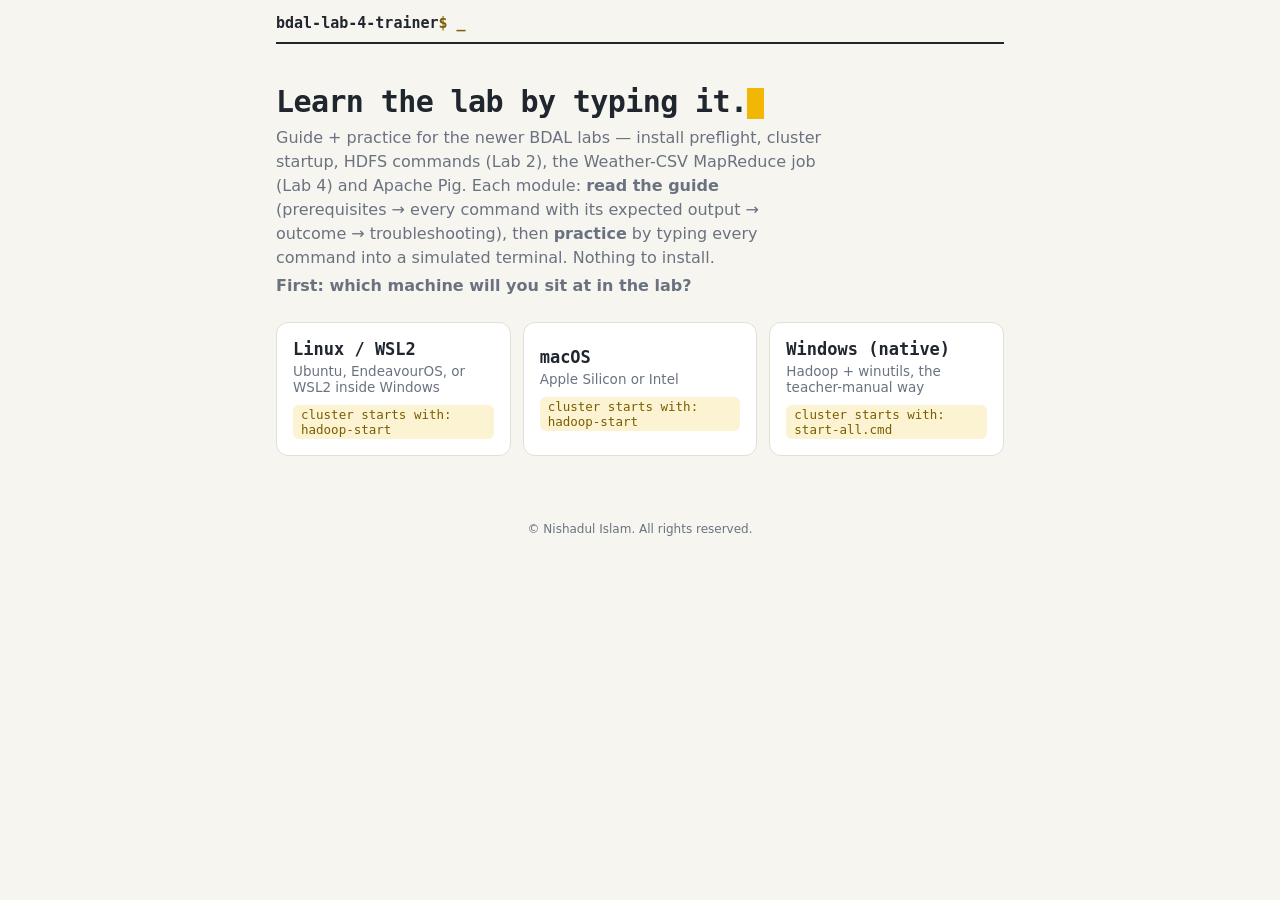
<file: index.html>
<!doctype html>
<html lang="en">
<head>
<meta charset="utf-8">
<meta name="viewport" content="width=device-width, initial-scale=1">
<title>BDAL Lab 4 Trainer — Weather CSV + Pig, hands-on</title>
<meta name="description" content="Type-to-learn trainer for the BDAL Hadoop labs: cluster startup, HDFS commands (Lab 2) and MapReduce matrix multiplication (Lab 3), in a simulated terminal. Pick your OS and drill the real commands.">
<link rel="icon" href="data:image/svg+xml,%3Csvg xmlns='http://www.w3.org/2000/svg' viewBox='0 0 32 32'%3E%3Crect width='32' height='32' rx='6' fill='%23F2B705'/%3E%3Ctext x='6' y='23' font-family='monospace' font-size='18' font-weight='bold' fill='%2320262E'%3E%24_%3C/text%3E%3C/svg%3E">
<style>
:root {
  --paper: #F7F5F0;
  --card: #FFFFFF;
  --ink: #20262E;
  --muted: #6A7280;
  --line: #E3DFD5;
  --accent: #F2B705;
  --accent-soft: #FCF3D2;
  --accent-ink: #7A5D00;
  --term-bg: #14181D;
  --term-line: #232A33;
  --term-out: #D7DEE8;
  --term-dim: #8A94A3;
  --ok: #2FA36B;
  --ok-soft: #E2F3EA;
  --err: #E05252;
  --err-soft: #FBE9E9;
  --mono: ui-monospace, "Cascadia Code", "JetBrains Mono", Menlo, Consolas, monospace;
  --sans: system-ui, -apple-system, "Segoe UI", Roboto, sans-serif;
}

* { box-sizing: border-box; }
html, body { margin: 0; padding: 0; }
body {
  background: var(--paper);
  color: var(--ink);
  font-family: var(--sans);
  font-size: 16px;
  line-height: 1.5;
  -webkit-font-smoothing: antialiased;
}

#app { max-width: 760px; margin: 0 auto; padding: 0 16px 48px; }

h1, h2, h3, .display {
  font-family: var(--mono);
  letter-spacing: -0.02em;
  line-height: 1.2;
}

a { color: var(--accent-ink); }

/* ---------- header ---------- */
.top {
  display: flex; align-items: center; justify-content: space-between;
  padding: 14px 0 10px; border-bottom: 2px solid var(--ink);
  margin-bottom: 20px;
}
.top .brand { font-family: var(--mono); font-weight: 700; font-size: 15px; cursor: pointer; background: none; border: none; color: var(--ink); padding: 0; }
.top .brand .tail { color: var(--accent-ink); }
.oschip {
  font-family: var(--mono); font-size: 13px; font-weight: 600;
  border: 1.5px solid var(--ink); border-radius: 999px;
  background: var(--accent); color: var(--ink);
  padding: 4px 12px; cursor: pointer;
}
.oschip:hover { background: #ffd23f; }

/* ---------- OS picker ---------- */
.hero { margin: 40px 0 8px; }
.hero h1 { font-size: 30px; margin: 0 0 6px; }
.hero h1 .cursor { display: inline-block; width: 0.55em; height: 1.05em; background: var(--accent); vertical-align: text-bottom; animation: blink 1.2s steps(1) infinite; }
@keyframes blink { 50% { opacity: 0; } }
.hero p { color: var(--muted); margin: 0 0 4px; max-width: 54ch; }
.oslist { display: grid; gap: 12px; grid-template-columns: 1fr; margin-top: 24px; }
@media (min-width: 560px) { .oslist { grid-template-columns: repeat(3, 1fr); } }
.oscard {
  display: block; width: 100%; text-align: left;
  background: var(--card); border: 1.5px solid var(--line); border-radius: 12px;
  padding: 16px; cursor: pointer; font-family: inherit; font-size: inherit; color: inherit;
}
.oscard:hover, .oscard:focus-visible { border-color: var(--ink); }
.oscard .osname { font-family: var(--mono); font-weight: 700; font-size: 17px; display: block; }
.oscard .osdetail { color: var(--muted); font-size: 13.5px; display: block; margin-top: 4px; }
.oscard .oscmd { font-family: var(--mono); font-size: 12.5px; color: var(--accent-ink); background: var(--accent-soft); border-radius: 6px; padding: 2px 8px; display: inline-block; margin-top: 10px; }

/* ---------- home ---------- */
.modlist { display: grid; gap: 14px; }
.modcard {
  background: var(--card); border: 1.5px solid var(--line); border-radius: 12px;
  padding: 16px 16px 14px;
}
.modcard h2 { font-size: 17px; margin: 0 0 2px; }
.modcard .sub { color: var(--muted); font-size: 13.5px; margin: 0 0 12px; }
.modnum { font-family: var(--mono); font-size: 12px; color: var(--accent-ink); background: var(--accent-soft); border-radius: 6px; padding: 1px 8px; display: inline-block; margin-bottom: 8px; }
.btnrow { display: flex; gap: 8px; flex-wrap: wrap; }
.btn {
  font-family: var(--mono); font-size: 13.5px; font-weight: 600;
  border: 1.5px solid var(--ink); border-radius: 8px;
  background: var(--ink); color: #fff; padding: 8px 14px; cursor: pointer;
}
.btn:hover { background: #3a4250; border-color: #3a4250; }
.btn.ghost { background: transparent; color: var(--ink); }
.btn.ghost:hover { background: var(--accent-soft); }
.btn:disabled { opacity: 0.4; cursor: not-allowed; }
.done { color: var(--ok); font-weight: 700; }
.lockhint { color: var(--muted); font-size: 13px; margin-top: 6px; }
.footer { margin-top: 32px; color: var(--muted); font-size: 12.5px; border-top: 1px solid var(--line); padding-top: 14px; }
.footer button { background: none; border: none; color: var(--muted); text-decoration: underline; cursor: pointer; font-size: 12.5px; padding: 0; }

/* ---------- step screen ---------- */
.runhead { display: flex; align-items: baseline; justify-content: space-between; gap: 12px; margin-bottom: 6px; }
.runhead .runtitle { font-family: var(--mono); font-weight: 700; font-size: 14px; }
.runhead .count { font-family: var(--mono); font-size: 12.5px; color: var(--muted); white-space: nowrap; }
.bar { height: 6px; background: var(--line); border-radius: 999px; overflow: hidden; margin-bottom: 18px; }
.bar > div { height: 100%; background: var(--accent); border-radius: 999px; transition: width 0.3s ease; }

.theory {
  background: var(--card); border-left: 4px solid var(--accent);
  border-radius: 0 10px 10px 0; padding: 10px 14px; margin-bottom: 12px;
  font-size: 14.5px;
}
.note {
  background: var(--ok-soft); border-left: 4px solid var(--ok);
  border-radius: 0 10px 10px 0; padding: 8px 14px; margin-bottom: 12px; font-size: 13.5px;
}
.question { font-size: 16.5px; font-weight: 650; margin: 0 0 12px; }
.question .qlabel { font-family: var(--mono); font-size: 11.5px; font-weight: 700; color: var(--accent-ink); text-transform: uppercase; letter-spacing: 0.08em; display: block; margin-bottom: 2px; }

/* ---------- anatomy (first-encounter teaching) ---------- */
.anatomy {
  background: var(--card); border: 1.5px dashed var(--accent);
  border-radius: 10px; padding: 10px 14px; margin-bottom: 12px;
}
.anatomy .alabel {
  font-family: var(--mono); font-size: 11px; font-weight: 700; color: var(--accent-ink);
  text-transform: uppercase; letter-spacing: 0.08em; margin-bottom: 8px;
}
.anatomy .arow { display: grid; grid-template-columns: minmax(72px, auto) 1fr; gap: 4px 10px; align-items: baseline; padding: 3px 0; }
.anatomy .arow code {
  font-family: var(--mono); font-size: 13px; font-weight: 700;
  background: var(--accent-soft); border-radius: 6px; padding: 1px 8px;
  justify-self: start; word-break: break-all;
}
.anatomy .arow span { font-size: 13.5px; color: var(--muted); }

/* ---------- terminal ---------- */
.term {
  background: var(--term-bg); border-radius: 12px; overflow: hidden;
  border: 1.5px solid var(--term-line);
}
.term .tbar { display: flex; align-items: center; gap: 6px; padding: 8px 12px; background: var(--term-line); }
.term .tbar .dot { width: 10px; height: 10px; border-radius: 50%; background: #46505c; }
.term .tbar .tname { font-family: var(--mono); font-size: 11.5px; color: var(--term-dim); margin-left: 6px; }
.scrollback {
  font-family: var(--mono); font-size: 13px; line-height: 1.45;
  color: var(--term-out); padding: 12px 14px 4px;
  max-height: 40vh; min-height: 90px; overflow-y: auto; white-space: pre-wrap; word-break: break-all;
}
.scrollback .in { color: #fff; }
.scrollback .in .pr { color: var(--accent); }
.scrollback .out { color: var(--term-dim); }
.scrollback .bad { color: var(--err); }
.scrollback .good { color: var(--ok); font-weight: 700; }
.inline-input { display: flex; align-items: center; gap: 8px; padding: 6px 14px 12px; }
.inline-input .pr { font-family: var(--mono); font-size: 13px; color: var(--accent); white-space: nowrap; }
.inline-input input {
  flex: 1; background: none; border: none; outline: none;
  font-family: var(--mono); font-size: 16px; color: #fff; caret-color: var(--accent);
  padding: 6px 0; min-width: 0;
}

.stepactions { display: flex; gap: 8px; align-items: center; margin-top: 14px; flex-wrap: wrap; }
.hintbox {
  background: var(--accent-soft); border-left: 4px solid var(--accent);
  border-radius: 0 10px 10px 0; padding: 8px 14px; margin-top: 12px; font-size: 14px;
}
.hintbox code, .theory code, .note code { font-family: var(--mono); font-size: 0.92em; background: rgba(0,0,0,0.06); border-radius: 4px; padding: 0 4px; }
.tally { font-family: var(--mono); font-size: 12px; color: var(--muted); margin-left: auto; }

/* ---------- summary ---------- */
.summary { text-align: center; padding: 40px 0; }
.summary h2 { font-size: 24px; }
.summary .big { font-family: var(--mono); font-size: 44px; font-weight: 700; color: var(--accent-ink); }
.summary p { color: var(--muted); }

/* ---------- test mode ---------- */
.testlog { font-family: var(--mono); font-size: 13px; white-space: pre-wrap; background: var(--card); border-radius: 10px; padding: 14px; }
.testlog .p { color: var(--ok); }
.testlog .f { color: var(--err); }

:focus-visible { outline: 2px solid var(--accent-ink); outline-offset: 2px; }

@media (prefers-reduced-motion: reduce) {
  * { animation: none !important; transition: none !important; }
}

/* ---------- guide view ---------- */
.guide { margin-top: 8px; }
.glabel { font-family: var(--mono); font-size: 11px; font-weight: 700; color: var(--accent-ink); text-transform: uppercase; letter-spacing: 0.08em; display: block; margin-bottom: 4px; }
.gstep { background: var(--card); border: 1px solid var(--line); border-radius: 12px; padding: 14px 16px; margin: 14px 0; }
.gnum { font-family: var(--mono); font-size: 13px; font-weight: 700; margin-bottom: 8px; }
.gcmd { display: flex; align-items: stretch; border-radius: 8px; overflow: hidden; border: 1px solid #2a3038; margin: 10px 0; }
.gcmd code { flex: 1; background: var(--term-bg, #14181D); color: #d8dee6; padding: 9px 12px; font-family: var(--mono); font-size: 13px; white-space: pre-wrap; word-break: break-all; }
.gcmd code::before { content: "$ "; color: var(--accent); font-weight: 700; }
.gcmd .copybtn { border: 0; background: #232a33; color: #d8dee6; cursor: pointer; padding: 0 14px; font-family: var(--mono); font-size: 12px; min-width: 64px; }
.gcmd .copybtn:active { background: var(--accent); color: #000; }
.gout { background: var(--term-bg, #14181D); color: #9fe3b8; border-radius: 8px; padding: 9px 12px; font-family: var(--mono); font-size: 12.5px; white-space: pre-wrap; overflow-x: auto; max-height: 300px; overflow-y: auto; margin-top: 8px; }
.gout .glabel { color: #8b949e; }
.outcome { background: var(--accent-soft); border: 1px solid var(--accent); border-radius: 12px; padding: 12px 16px; margin: 16px 0; font-size: 14.5px; }
.trouble { background: var(--card); border: 1px dashed var(--line); border-radius: 12px; padding: 12px 16px; margin: 16px 0; }
.trow { border-top: 1px solid var(--line); padding: 8px 0; }
.trow:first-of-type { border-top: none; }
.terr { font-family: var(--mono); font-size: 13px; font-weight: 700; color: var(--bad, #B3261E); }
.tfix { font-size: 13.5px; color: var(--ink); margin-top: 3px; }
.guide-actions { margin: 20px 0 40px; }

/* ---------- blog layout ---------- */
.blog-hero { margin: 28px 0 4px; }
.blog-hero p { max-width: 62ch; }
.howto { background: var(--card); border: 1px solid var(--line); border-radius: 12px; padding: 14px 18px; margin: 18px 0; }
.howto ol { margin: 4px 0 0; padding-left: 20px; }
.howto li { margin: 6px 0; font-size: 14.5px; }
.toc { display: flex; flex-direction: column; gap: 4px; background: var(--accent-soft); border-radius: 12px; padding: 12px 18px; margin: 14px 0 8px; }
.toc a { font-family: var(--mono); font-size: 13.5px; color: var(--ink); text-decoration: none; }
.toc a:hover { text-decoration: underline; }
.blogsec { border-top: 2px solid var(--ink); margin-top: 40px; padding-top: 10px; }
.blogsec > h2 { font-size: 22px; margin: 8px 0 12px; }
.blogsec > h2 .modnum { vertical-align: middle; margin-right: 6px; }
.adapt { background: #FFF6DD; border: 1px solid #EDDCA8; border-radius: 10px; padding: 10px 14px; margin: 10px 0; font-size: 13.5px; }
.adapt .glabel { color: #8a6d00; }
.expectbox { background: var(--card); border: 1px dashed var(--line); border-radius: 10px; padding: 10px 14px; margin: 10px 0 2px; font-size: 13.5px; color: var(--ink); }
.aibox { background: var(--card); border: 1px solid var(--line); border-left: 4px solid var(--accent); border-radius: 12px; padding: 12px 16px; margin: 16px 0; }
.aibox pre { font-family: var(--mono); font-size: 12px; white-space: pre-wrap; word-break: break-word; background: var(--paper); border-radius: 8px; padding: 10px 12px; margin: 8px 0; max-height: 220px; overflow-y: auto; }
.secactions { margin: 14px 0 6px; }
.practicelead { color: var(--muted); max-width: 62ch; }

</style>
<!-- norms -->
<link rel="canonical" href="https://shinzuu.github.io/bdal-lab-4-trainer/">
<meta property="og:type" content="website">
<meta property="og:title" content="BDAL Lab 4 Trainer — Weather CSV + Pig, hands-on">
<meta property="og:description" content="Type-to-learn trainer for the BDAL Hadoop labs: cluster startup, HDFS commands (Lab 2) and MapReduce matrix multiplication (Lab 3), in a simulated terminal. Pick your OS and drill the real commands.">
<meta property="og:url" content="https://shinzuu.github.io/bdal-lab-4-trainer/">
<meta property="og:image" content="https://shinzuu.github.io/bdal-lab-4-trainer/og.png">
<meta property="og:image:width" content="1200">
<meta property="og:image:height" content="630">
<meta property="og:image:alt" content="BDAL Lab 4 Trainer — Weather CSV + Pig, hands-on">
<meta name="twitter:card" content="summary_large_image">
<meta name="twitter:image" content="https://shinzuu.github.io/bdal-lab-4-trainer/og.png">
<link rel="apple-touch-icon" href="apple-touch-icon.png">
<script type="application/ld+json">{"@context": "https://schema.org", "@type": "WebSite", "name": "BDAL Lab 4 Trainer", "url": "https://shinzuu.github.io/bdal-lab-4-trainer/", "description": "Type-to-learn trainer for the BDAL Hadoop labs: cluster startup, HDFS commands (Lab 2) and MapReduce matrix multiplication (Lab 3), in a simulated terminal. Pick your OS and drill the real commands.", "author": {"@type": "Person", "name": "Nishadul Islam", "alternateName": "Shinzuu", "url": "https://shinzuu.asktechguy.com/"}, "inLanguage": "en"}</script>
<!-- /norms -->
</head>
<body>
<div id="app"></div>
<footer style="text-align:center;font-size:12px;color:var(--muted);padding:16px 16px 28px">© Nishadul Islam. All rights reserved.</footer>
<script>
/* BDAL Lab 4 Trainer — simulator engine (pure, no DOM).
 * Works in browser (globalThis.BDALEngine) and node (module.exports). */
(function (root) {
'use strict';

var WARN = 'WARN util.NativeCodeLoader: Unable to load native-hadoop library for your platform... using builtin-java classes where applicable';

var WEATHER_CSV = [
  '2025-03-01, 32, 55, Clear', '2025-03-02, 28, 60, Partly Cloudy', '2025-03-03, 15, 70, Rain',
  '2025-03-04, 10, 75, Rain', '2025-03-05, 5, 80, Snow', '2025-03-06, 35, 50, Sunny',
  '2025-03-07, 38, 45, Heatwave', '2025-03-08, 12, 65, Cloudy', '2025-03-09, 8, 85, Snow',
  '2025-03-10, 25, 58, Clear', '2025-03-11, 20, 63, Drizzle', '2025-03-12, 30, 55, Sunny',
  '2025-03-13, 28, 57, Clear', '2025-03-14, 22, 60, Cloudy', '2025-03-15, 18, 67, Rain',
  '2025-03-16, 12, 70, Storm', '2025-03-17, 5, 90, Snow', '2025-03-18, 7, 80, Snow',
  '2025-03-19, 14, 75, Foggy', '2025-03-20, 30, 50, Sunny', '2025-03-21, 33, 45, Clear',
  '2025-03-22, 40, 40, Heatwave', '2025-03-23, 10, 80, Rain', '2025-03-24, 6, 85, Snow',
  '2025-03-25, 15, 70, Rain', '2025-03-26, 22, 65, Partly Cloudy', '2025-03-27, 35, 55, Clear',
  '2025-03-28, 18, 60, Drizzle', '2025-03-29, 25, 58, Cloudy', '2025-03-30, 30, 52, Sunny',
  '2025-03-31, 12, 75, Thunderstorm'
].join('\n');

var JAVA_SRC = '// WeatherDataProcessor.java — Mapper classifies each day, Reducer passes through (see lab folder)';

var STUDENTS_CSV = '1,John,18,A\n2,Alice,19,B\n3,Bob,17,A\n4,David,20,B';
var SCORES_CSV = '1,Math,85\n2,Math,78\n3,Science,90\n4,Math,88';
var SCRIPT_PIG = [
  "students = LOAD 'students.csv' USING PigStorage(',')",
  '    AS (student_id:int, name:chararray, age:int, grade:chararray);',
  '',
  "scores = LOAD 'scores.csv' USING PigStorage(',')",
  '    AS (student_id:int, subject:chararray, score:int);',
  '',
  'filtered_students = FILTER students BY age > 18;',
  'projected_students = FOREACH filtered_students GENERATE name, grade;',
  'sorted_students = ORDER projected_students BY name ASC;',
  'grouped_scores = GROUP scores BY subject;',
  'joined_data = JOIN students BY student_id, scores BY student_id;',
  '',
  'DUMP sorted_students;',
  'DUMP grouped_scores;',
  'DUMP joined_data;'
].join('\n');

function dir(children) { return { type: 'dir', children: children || {} }; }
function file(content) { return { type: 'file', content: content || '' }; }

function createState(os) {
  var local = dir();
  var cwd;
  if (os === 'windows') {
    local.children['C:'] = dir({
      BDA: dir({
        'command3.txt': file('this file moves into hdfs'),
        'exampleput.txt': file('uploaded with put'),
        'Weather.csv': file(WEATHER_CSV),
        'WeatherDataProcessor.java': file(JAVA_SRC)
      }),
      piglab: dir({
        'students.csv': file(STUDENTS_CSV),
        'scores.csv': file(SCORES_CSV),
        'script.pig': file(SCRIPT_PIG)
      })
    });
    cwd = ['C:', 'BDA'];
  } else {
    local.children['~'] = dir({
      kit: dir({
        'Lab-2-HDFS-Basic-Commands': dir({
          'command3.txt': file('this file moves into hdfs'),
          'exampleput.txt': file('uploaded with put')
        })
      }),
      weather: dir({
        'WeatherDataProcessor.java': file(JAVA_SRC),
        'Weather.csv': file(WEATHER_CSV)
      }),
      piglab: dir({
        'students.csv': file(STUDENTS_CSV),
        'scores.csv': file(SCORES_CSV),
        'script.pig': file(SCRIPT_PIG)
      })
    });
    cwd = ['~'];
  }
  return {
    os: os,
    clusterUp: false,
    hdfs: dir({ tmp: dir(), user: dir() }),
    local: local,
    cwd: cwd,
    compiled: false,
    jarBuilt: false,
    jobRuns: 0,
    pids: null,
    pidSeed: 4100
  };
}

// ---------- helpers ----------

function tokenize(input) {
  var tokens = [], cur = '', q = null;
  for (var i = 0; i < input.length; i++) {
    var c = input[i];
    if (q) {
      if (c === q) { q = null; } else { cur += c; }
    } else if (c === '"' || c === "'") {
      q = c;
    } else if (/\s/.test(c)) {
      if (cur) { tokens.push(cur); cur = ''; }
    } else {
      cur += c;
    }
  }
  if (cur) tokens.push(cur);
  return tokens;
}

function ok(output) { return { output: output, ok: true }; }
function err(output) { return { output: output, ok: false }; }

function isUnix(state) { return state.os !== 'windows'; }

// local path -> array of segments from local root, or null if malformed
function localSegs(state, p) {
  p = p.replace(/\\/g, '/');
  var segs;
  if (/^[A-Za-z]:/.test(p)) {
    segs = p.split('/').filter(Boolean);
    segs[0] = segs[0].toUpperCase();
  } else if (p === '~' || p.indexOf('~/') === 0) {
    segs = ['~'].concat(p.slice(2).split('/').filter(Boolean));
  } else if (p.indexOf('/') === 0) {
    // absolute unix path — map /home-ish onto '~' root for simplicity
    segs = ['~'].concat(p.split('/').filter(Boolean));
  } else {
    segs = state.cwd.concat(p.split('/').filter(Boolean));
  }
  var out = [];
  for (var i = 0; i < segs.length; i++) {
    if (segs[i] === '.') continue;
    else if (segs[i] === '..') out.pop();
    else out.push(segs[i]);
  }
  return out;
}

function getNode(rootDir, segs) {
  var node = rootDir;
  for (var i = 0; i < segs.length; i++) {
    if (!node || node.type !== 'dir') return null;
    node = node.children[segs[i]];
  }
  return node || null;
}

function hdfsSegs(p) {
  if (p.indexOf('/') !== 0) p = '/user/student/' + p;
  return p.split('/').filter(Boolean);
}

function hdfsPathStr(segs) { return '/' + segs.join('/'); }

function cwdString(state) {
  if (isUnix(state)) return state.cwd.join('/');
  return state.cwd[0] + '\\' + state.cwd.slice(1).join('\\');
}

// ---------- cluster ----------

var UNIX_DAEMONS = ['NameNode', 'DataNode', 'SecondaryNameNode', 'ResourceManager', 'NodeManager'];
var WIN_DAEMONS = ['NameNode', 'DataNode', 'ResourceManager', 'NodeManager'];

function startCluster(state) {
  if (state.clusterUp) return ok('cluster is already running (check with: jps)');
  state.clusterUp = true;
  var daemons = isUnix(state) ? UNIX_DAEMONS : WIN_DAEMONS;
  state.pids = {};
  var pid = state.pidSeed;
  for (var i = 0; i < daemons.length; i++) {
    pid += 137 + i * 11;
    state.pids[daemons[i]] = pid;
  }
  if (isUnix(state)) {
    return ok('Starting namenodes on [localhost]\nStarting datanodes\nStarting secondary namenodes [localhost]\nStarting resourcemanager\nStarting nodemanagers');
  }
  return ok('starting namenode, logging to console window\nstarting datanode, logging to console window\nstarting yarn daemons\n(4 new console windows opened — leave them open, closing one kills that daemon)');
}

function stopCluster(state) {
  if (!state.clusterUp) return ok('cluster is not running');
  state.clusterUp = false;
  state.pids = null;
  return ok(isUnix(state)
    ? 'Stopping namenodes on [localhost]\nStopping datanodes\nStopping secondary namenodes [localhost]\nStopping resourcemanager\nStopping nodemanagers'
    : 'stopping namenode\nstopping datanode\nstopping yarn daemons');
}

function jps(state) {
  state.pidSeed += 7;
  var lines = [];
  if (state.clusterUp) {
    var names = Object.keys(state.pids);
    for (var i = 0; i < names.length; i++) lines.push(state.pids[names[i]] + ' ' + names[i]);
  }
  lines.push((state.pidSeed + 900) + ' Jps');
  return ok(lines.join('\n'));
}

// ---------- fs (hadoop fs / hdfs dfs) ----------

function connRefused(verb) {
  return err(verb + ': Call From localhost to localhost:9000 failed on connection exception: ' +
    'java.net.ConnectException: Connection refused; For more details see:  http://wiki.apache.org/hadoop/ConnectionRefused\n' +
    '(hint: the cluster is not running — nothing is broken)');
}

function lsEntryLine(name, node, pathPrefix) {
  var full = (pathPrefix === '/' ? '' : pathPrefix) + '/' + name;
  if (node.type === 'dir') {
    return 'drwxr-xr-x   - student supergroup          0 2026-07-28 10:00 ' + full;
  }
  var size = String(node.content.length);
  var pad = '';
  for (var i = size.length; i < 10; i++) pad += ' ';
  return '-rw-r--r--   1 student supergroup ' + pad + size + ' 2026-07-28 10:00 ' + full;
}

function fsCmd(state, args, family) {
  if (!args.length) return err('Usage: ' + family + ' -<command> [args]');
  var sub = args[0];
  var verb = sub.replace(/^-+/, '');
  if (!state.clusterUp) {
    var known = ['-ls', '-mkdir', '-copyFromLocal', '-put', '-copyToLocal', '-get', '-cat', '-rm', '-rmdir',
      '-mv', '-cp', '-du', '-tail', '-touchz', '-count'];
    if (known.indexOf(sub) !== -1) return connRefused(verb);
  }
  var rest = args.slice(1);
  switch (sub) {
    case '-ls': return fsLs(state, rest);
    case '-mkdir': return fsMkdir(state, rest);
    case '-copyFromLocal':
    case '-put': return fsPut(state, rest, verb);
    case '-copyToLocal':
    case '-get': return fsGet(state, rest, verb);
    case '-cat': return fsCat(state, rest);
    case '-rm': return fsRm(state, rest);
    case '-rmdir': return fsRmdir(state, rest);
    case '-mv':
    case '-cp': return fsMvCp(state, rest, verb);
    case '-du': return fsDu(state, rest);
    case '-tail': return fsTail(state, rest);
    case '-touchz': return fsTouchz(state, rest);
    case '-count': return fsCount(state, rest);
    default:
      return err(sub + ': Unknown command');
  }
}

function cloneNode(node) { return JSON.parse(JSON.stringify(node)); }

function fsMvCp(state, rest, verb) {
  var fp = flagsAndPaths(rest);
  if (fp.paths.length < 2) return err('-' + verb + ': Not enough arguments');
  var srcSegs = hdfsSegs(fp.paths[0]);
  var srcNode = getNode(state.hdfs, srcSegs);
  if (!srcNode) return err(verb + ': `' + hdfsPathStr(srcSegs) + "': No such file or directory");
  var dstSegs = hdfsSegs(fp.paths[1]);
  var dstNode = getNode(state.hdfs, dstSegs);
  var parent, finalName;
  if (dstNode && dstNode.type === 'dir') { parent = dstNode; finalName = srcSegs[srcSegs.length - 1]; }
  else if (dstNode) { return err(verb + ': `' + hdfsPathStr(dstSegs) + "': File exists"); }
  else {
    parent = getNode(state.hdfs, dstSegs.slice(0, -1));
    if (!parent || parent.type !== 'dir') return err(verb + ': `' + hdfsPathStr(dstSegs) + "': No such file or directory");
    finalName = dstSegs[dstSegs.length - 1];
  }
  parent.children[finalName] = cloneNode(srcNode);
  if (verb === 'mv') {
    var srcParent = getNode(state.hdfs, srcSegs.slice(0, -1));
    delete srcParent.children[srcSegs[srcSegs.length - 1]];
  }
  return ok(WARN);
}

function sumSize(node) {
  if (node.type === 'file') return node.content.length;
  var total = 0;
  for (var k in node.children) total += sumSize(node.children[k]);
  return total;
}

function humanSize(n) {
  if (n < 1024) return String(n);
  return (n / 1024).toFixed(1) + ' K';
}

function fsDu(state, rest) {
  var fp = flagsAndPaths(rest);
  var human = fp.flags.indexOf('-h') !== -1;
  var p = fp.paths[0] || '/user/student';
  var segs = hdfsSegs(p);
  var node = getNode(state.hdfs, segs);
  if (!node) return err('du: `' + hdfsPathStr(segs) + "': No such file or directory");
  var out = [WARN];
  var entries = node.type === 'dir' ? Object.keys(node.children).sort() : [null];
  for (var i = 0; i < entries.length; i++) {
    var child = entries[i] === null ? node : node.children[entries[i]];
    var full = entries[i] === null ? hdfsPathStr(segs) : hdfsPathStr(segs) + '/' + entries[i];
    var size = sumSize(child);
    var shown = human ? humanSize(size) : String(size);
    out.push(shown + '  ' + shown + '  ' + full);
  }
  return ok(out.join('\n'));
}

function fsTail(state, rest) {
  var fp = flagsAndPaths(rest);
  if (!fp.paths.length) return err('-tail: Not enough arguments');
  var segs = hdfsSegs(fp.paths[0]);
  var node = getNode(state.hdfs, segs);
  if (!node) return err('tail: `' + hdfsPathStr(segs) + "': No such file or directory");
  if (node.type === 'dir') return err('tail: `' + hdfsPathStr(segs) + "': Is a directory");
  var content = node.content;
  var tail = content.length > 1024 ? content.slice(content.length - 1024) : content;
  return ok(WARN + '\n' + tail);
}

function fsTouchz(state, rest) {
  var fp = flagsAndPaths(rest);
  if (!fp.paths.length) return err('-touchz: Not enough arguments');
  var segs = hdfsSegs(fp.paths[0]);
  var existing = getNode(state.hdfs, segs);
  if (existing && existing.type === 'dir') return err('touchz: `' + hdfsPathStr(segs) + "': Is a directory");
  var parent = getNode(state.hdfs, segs.slice(0, -1));
  if (!parent || parent.type !== 'dir') return err('touchz: `' + hdfsPathStr(segs) + "': No such file or directory");
  parent.children[segs[segs.length - 1]] = file('');
  return ok(WARN);
}

function countDirs(node) {
  if (node.type !== 'dir') return 0;
  var n = 1;
  for (var k in node.children) n += countDirs(node.children[k]);
  return n;
}
function countFiles(node) {
  if (node.type === 'file') return 1;
  var n = 0;
  for (var k in node.children) n += countFiles(node.children[k]);
  return n;
}

function fsCount(state, rest) {
  var fp = flagsAndPaths(rest);
  var p = fp.paths[0] || '/user/student';
  var segs = hdfsSegs(p);
  var node = getNode(state.hdfs, segs);
  if (!node) return err('count: `' + hdfsPathStr(segs) + "': No such file or directory");
  return ok(WARN + '\n' +
    '           ' + countDirs(node) + '            ' + countFiles(node) + '                 ' + sumSize(node) + ' ' + hdfsPathStr(segs));
}

function flagsAndPaths(rest) {
  var flags = [], paths = [];
  for (var i = 0; i < rest.length; i++) {
    if (rest[i].indexOf('-') === 0 && !/^-?\/|^-?[A-Za-z]:/.test(rest[i])) flags.push(rest[i]);
    else paths.push(rest[i]);
  }
  return { flags: flags, paths: paths };
}

function fsMkdir(state, rest) {
  var fp = flagsAndPaths(rest);
  if (!fp.paths.length) return err('-mkdir: Not enough arguments');
  var withP = fp.flags.indexOf('-p') !== -1;
  for (var i = 0; i < fp.paths.length; i++) {
    var segs = hdfsSegs(fp.paths[i]);
    var shown = hdfsPathStr(segs);
    if (getNode(state.hdfs, segs)) return err('mkdir: `' + shown + "': File exists");
    var parent = getNode(state.hdfs, segs.slice(0, -1));
    if (!parent || parent.type !== 'dir') {
      if (!withP) return err('mkdir: `' + shown + "': No such file or directory");
      parent = state.hdfs;
      for (var j = 0; j < segs.length - 1; j++) {
        if (!parent.children[segs[j]]) parent.children[segs[j]] = dir();
        parent = parent.children[segs[j]];
      }
    }
    parent.children[segs[segs.length - 1]] = dir();
  }
  return ok(WARN);
}

function fsPut(state, rest, verb) {
  var fp = flagsAndPaths(rest);
  var force = fp.flags.indexOf('-f') !== -1;
  if (fp.paths.length < 2) return err('-' + verb + ': Not enough arguments');
  var srcPath = fp.paths[0], dstPath = fp.paths[1];
  if (/\s/.test(srcPath)) return err(verb + ': unexpected URISyntaxException');
  var srcSegs = localSegs(state, srcPath);
  var srcNode = getNode(state.local, srcSegs);
  if (!srcNode || srcNode.type !== 'file') {
    return err(verb + ": `" + srcPath + "': No such file or directory");
  }
  var name = srcSegs[srcSegs.length - 1];
  var dstSegs = hdfsSegs(dstPath);
  var dstNode = getNode(state.hdfs, dstSegs);
  var parent, finalName;
  if (dstNode && dstNode.type === 'dir') { parent = dstNode; finalName = name; }
  else if (dstNode && dstNode.type === 'file') {
    if (!force) return err(verb + ': `' + hdfsPathStr(dstSegs) + "': File exists");
    parent = getNode(state.hdfs, dstSegs.slice(0, -1)); finalName = dstSegs[dstSegs.length - 1];
  } else {
    parent = getNode(state.hdfs, dstSegs.slice(0, -1));
    if (!parent || parent.type !== 'dir') return err(verb + ': `' + hdfsPathStr(dstSegs) + "': No such file or directory");
    finalName = dstSegs[dstSegs.length - 1];
  }
  if (parent.children[finalName] && !force) {
    return err(verb + ': `' + hdfsPathStr(dstSegs) + '/' + finalName + "': File exists");
  }
  parent.children[finalName] = file(srcNode.content);
  return ok(WARN);
}

function fsGet(state, rest, verb) {
  var fp = flagsAndPaths(rest);
  if (fp.paths.length < 2) return err('-' + verb + ': Not enough arguments');
  var srcSegs = hdfsSegs(fp.paths[0]);
  var srcNode = getNode(state.hdfs, srcSegs);
  var errVerb = verb === 'copyToLocal' ? 'copyToLocal' : 'get';
  if (!srcNode || srcNode.type !== 'file') {
    return err(errVerb + ': `' + hdfsPathStr(srcSegs) + "': No such file or directory");
  }
  var name = srcSegs[srcSegs.length - 1];
  var dstPath = fp.paths[1];
  var dstSegs = localSegs(state, dstPath === '.' ? '.' : dstPath);
  var dstNode = getNode(state.local, dstSegs);
  var parent, finalName;
  if (dstNode && dstNode.type === 'dir') { parent = dstNode; finalName = name; }
  else {
    parent = getNode(state.local, dstSegs.slice(0, -1));
    if (!parent || parent.type !== 'dir') return err(errVerb + ': `' + dstPath + "': No such file or directory");
    finalName = dstSegs[dstSegs.length - 1];
  }
  parent.children[finalName] = file(srcNode.content);
  return ok(WARN);
}

function fsCat(state, rest) {
  var fp = flagsAndPaths(rest);
  if (!fp.paths.length) return err('-cat: Not enough arguments');
  var out = [WARN];
  for (var i = 0; i < fp.paths.length; i++) {
    var segs = hdfsSegs(fp.paths[i]);
    var node = getNode(state.hdfs, segs);
    if (!node) return err('cat: `' + hdfsPathStr(segs) + "': No such file or directory");
    if (node.type === 'dir') return err('cat: `' + hdfsPathStr(segs) + "': Is a directory");
    out.push(node.content);
  }
  return ok(out.join('\n'));
}

function fsRm(state, rest) {
  var fp = flagsAndPaths(rest);
  var recursive = fp.flags.indexOf('-r') !== -1 || fp.flags.indexOf('-R') !== -1;
  if (!fp.paths.length) return err('-rm: Not enough arguments');
  var out = [WARN];
  for (var i = 0; i < fp.paths.length; i++) {
    var segs = hdfsSegs(fp.paths[i]);
    var shown = hdfsPathStr(segs);
    var node = getNode(state.hdfs, segs);
    if (!node) return err('rm: `' + shown + "': No such file or directory");
    if (node.type === 'dir' && !recursive) return err('rm: `' + shown + "': Is a directory");
    var parent = getNode(state.hdfs, segs.slice(0, -1));
    delete parent.children[segs[segs.length - 1]];
    out.push('Deleted ' + shown);
  }
  return ok(out.join('\n'));
}

function fsRmdir(state, rest) {
  var fp = flagsAndPaths(rest);
  if (!fp.paths.length) return err('-rmdir: Not enough arguments');
  var segs = hdfsSegs(fp.paths[0]);
  var shown = hdfsPathStr(segs);
  var node = getNode(state.hdfs, segs);
  if (!node) return err('rmdir: `' + shown + "': No such file or directory");
  if (node.type !== 'dir') return err('rmdir: `' + shown + "': Is not a directory");
  if (Object.keys(node.children).length) return err('rmdir: `' + shown + "': Directory is not empty");
  var parent = getNode(state.hdfs, segs.slice(0, -1));
  delete parent.children[segs[segs.length - 1]];
  return ok(WARN);
}

function fsLs(state, rest) {
  var p = rest.filter(function (a) { return a.indexOf('-') !== 0; })[0] || '/user/student';
  var segs = hdfsSegs(p);
  var node = getNode(state.hdfs, segs);
  var shown = hdfsPathStr(segs);
  if (!node) return err('ls: `' + shown + "': No such file or directory");
  var out = [WARN];
  if (node.type === 'file') {
    out.push(lsEntryLine(segs[segs.length - 1], node, hdfsPathStr(segs.slice(0, -1)) || '/'));
    return ok(out.join('\n'));
  }
  var names = Object.keys(node.children).sort();
  out.push('Found ' + names.length + ' items');
  for (var i = 0; i < names.length; i++) {
    out.push(lsEntryLine(names[i], node.children[names[i]], shown === '/' ? '/' : shown));
  }
  return ok(out.join('\n'));
}

// ---------- local commands ----------

function localLs(state) {
  var node = getNode(state.local, state.cwd);
  var names = Object.keys(node.children).sort();
  return ok(names.join('\n'));
}

function localCd(state, p) {
  if (!p) { state.cwd = isUnix(state) ? ['~'] : ['C:', 'BDA']; return ok(''); }
  var segs = localSegs(state, p);
  var node = getNode(state.local, segs);
  if (!node || node.type !== 'dir') return err('cd: no such file or directory: ' + p);
  state.cwd = segs;
  return ok('');
}

function localMkdir(state, args) {
  var paths = args.filter(function (a) { return a.indexOf('-') !== 0; });
  if (!paths.length) return err('mkdir: missing operand');
  for (var i = 0; i < paths.length; i++) {
    var segs = localSegs(state, paths[i]);
    var parent = getNode(state.local, segs.slice(0, -1));
    if (!parent || parent.type !== 'dir') {
      if (args.indexOf('-p') === -1) return err('mkdir: cannot create directory ‘' + paths[i] + '’: No such file or directory');
      // -p: create the chain
      parent = state.local;
      for (var j = 0; j < segs.length - 1; j++) {
        if (!parent.children[segs[j]]) parent.children[segs[j]] = dir();
        parent = parent.children[segs[j]];
      }
    }
    if (!parent.children[segs[segs.length - 1]]) parent.children[segs[segs.length - 1]] = dir();
  }
  return ok('');
}

// ---------- Lab 4 toolchain (weather job) ----------

var CLASSPATH = '/opt/hadoop/etc/hadoop:/opt/hadoop/share/hadoop/common/lib/*:/opt/hadoop/share/hadoop/common/*:/opt/hadoop/share/hadoop/hdfs/*:/opt/hadoop/share/hadoop/mapreduce/*:/opt/hadoop/share/hadoop/yarn/*';

var WEATHER_PART = [
  '2025-03-01\tHot Day', '2025-03-02\tModerate Weather', '2025-03-03\tRainy Day',
  '2025-03-04\tRainy Day', '2025-03-05\tSnowy Day', '2025-03-06\tHot Day',
  '2025-03-07\tHot Day', '2025-03-08\tModerate Weather', '2025-03-09\tSnowy Day',
  '2025-03-10\tModerate Weather', '2025-03-11\tModerate Weather', '2025-03-12\tHot Day',
  '2025-03-13\tModerate Weather', '2025-03-14\tModerate Weather', '2025-03-15\tRainy Day',
  '2025-03-16\tStormy Weather - Stay Safe!', '2025-03-17\tSnowy Day', '2025-03-18\tSnowy Day',
  '2025-03-19\tModerate Weather', '2025-03-20\tHot Day', '2025-03-21\tHot Day',
  '2025-03-22\tHot Day', '2025-03-23\tRainy Day', '2025-03-24\tSnowy Day',
  '2025-03-25\tRainy Day', '2025-03-26\tModerate Weather', '2025-03-27\tHot Day',
  '2025-03-28\tModerate Weather', '2025-03-29\tModerate Weather', '2025-03-30\tHot Day',
  '2025-03-31\tStormy Weather - Stay Safe!'
].join('\n');

function javac(state, args) {
  var srcName = null;
  for (var i = 0; i < args.length; i++) {
    if (/\.java$/.test(args[i])) srcName = args[i];
  }
  if (!srcName) return err('javac: no source files');
  var hasCp = args.indexOf('-classpath') !== -1 || args.indexOf('-cp') !== -1;
  if (!hasCp) {
    return err('WeatherDataProcessor.java:1: error: package org.apache.hadoop.conf does not exist\n' +
      '(hint: compile against Hadoop’s jars with  -classpath "$(hadoop classpath)")');
  }
  var segs = localSegs(state, srcName);
  var node = getNode(state.local, segs);
  if (!node || node.type !== 'file') return err('javac: file not found: ' + srcName);
  var cwdNode = getNode(state.local, state.cwd);
  cwdNode.children['WeatherDataProcessor.class'] = file('<bytecode>');
  cwdNode.children['WeatherDataProcessor$WeatherMapper.class'] = file('<bytecode>');
  cwdNode.children['WeatherDataProcessor$WeatherReducer.class'] = file('<bytecode>');
  state.compiled = true;
  return ok('');
}

function jarTool(state, args) {
  if (!args.length || args[0].indexOf('-c') !== 0) return err('jar: bad or missing flags (use: jar -cf WeatherDataProcessor.jar *.class)');
  if (!state.compiled) return err('jar: no .class files found — compile first with javac');
  var jarName = null;
  for (var i = 0; i < args.length; i++) {
    if (/\.jar$/.test(args[i])) jarName = args[i];
  }
  if (!jarName) return err('jar: no output jar name given');
  var cwdNode = getNode(state.local, state.cwd);
  cwdNode.children[jarName.split('/').pop()] = file('<jar>');
  state.jarBuilt = true;
  var verbose = args[0].indexOf('v') !== -1;
  return ok(verbose
    ? 'added manifest\nadding: WeatherDataProcessor.class\nadding: WeatherDataProcessor$WeatherMapper.class\nadding: WeatherDataProcessor$WeatherReducer.class'
    : '');
}

function hadoopJar(state, args) {
  if (args.length < 4) return err('Usage: hadoop jar <jar> <mainClass> <input> <output>');
  var jarName = args[0], mainClass = args[1], inPath = args[2], outPath = args[3];
  if (!state.clusterUp) return connRefused('mapreduce');
  var jarNode = getNode(state.local, localSegs(state, jarName));
  if (!jarNode || !state.jarBuilt) return err('Not a valid JAR: ' + jarName);
  if (mainClass !== 'WeatherDataProcessor') return err('java.lang.ClassNotFoundException: ' + mainClass);
  var inSegs = hdfsSegs(inPath);
  if (!getNode(state.hdfs, inSegs)) {
    return err('org.apache.hadoop.mapreduce.lib.input.InvalidInputException: Input path does not exist: hdfs://localhost:9000' + hdfsPathStr(inSegs));
  }
  var outSegs = hdfsSegs(outPath);
  if (getNode(state.hdfs, outSegs)) {
    return err('org.apache.hadoop.mapred.FileAlreadyExistsException: Output directory hdfs://localhost:9000' + hdfsPathStr(outSegs) + ' already exists\n' +
      '(hint: delete it first —  hdfs dfs -rm -r ' + hdfsPathStr(outSegs) + ')');
  }
  var parent = state.hdfs;
  for (var i = 0; i < outSegs.length - 1; i++) {
    if (!parent.children[outSegs[i]]) parent.children[outSegs[i]] = dir();
    parent = parent.children[outSegs[i]];
  }
  parent.children[outSegs[outSegs.length - 1]] = dir({
    '_SUCCESS': file(''),
    'part-r-00000': file(WEATHER_PART)
  });
  state.jobRuns += 1;
  var jobId = 'job_1784959837525_000' + state.jobRuns;
  return ok([
    'INFO client.DefaultNoHARMFailoverProxyProvider: Connecting to ResourceManager at /0.0.0.0:8032',
    'INFO mapreduce.JobSubmitter: number of splits:1',
    'INFO mapreduce.Job: Running job: ' + jobId,
    'INFO mapreduce.Job:  map 0% reduce 0%',
    'INFO mapreduce.Job:  map 100% reduce 0%',
    'INFO mapreduce.Job:  map 100% reduce 100%',
    'INFO mapreduce.Job: Job ' + jobId + ' completed successfully',
    '\tMap input records=31',
    '\tMap output records=31',
    '\tReduce output records=31'
  ].join('\n'));
}

// ---------- preflight + Pig ----------

var PIG_RESULTS = [
  '(Alice,B)',
  '(David,B)',
  '(Math,{(4,Math,88),(2,Math,78),(1,Math,85)})',
  '(Science,{(3,Science,90)})',
  '(1,John,18,A,1,Math,85)',
  '(2,Alice,19,B,2,Math,78)',
  '(3,Bob,17,A,3,Science,90)',
  '(4,David,20,B,4,Math,88)'
].join('\n');

function javaVersion(state) {
  if (state.os === 'windows') {
    return ok('java version "1.8.0_202"\nJava(TM) SE Runtime Environment (build 1.8.0_202-b08)\nJava HotSpot(TM) 64-Bit Server VM (build 25.202-b08, mixed mode)');
  }
  return ok('openjdk version "11.0.27" 2025-04-15\nOpenJDK Runtime Environment (build 11.0.27+6)\nOpenJDK 64-Bit Server VM (build 11.0.27+6, mixed mode)');
}

function echoCmd(state, args) {
  var joined = args.join(' ');
  if (state.os === 'windows') {
    if (/%HADOOP_HOME%/.test(joined)) return ok(joined.replace(/%HADOOP_HOME%/g, 'C:\\hadoop'));
    return ok(joined);
  }
  if (/\$HADOOP_HOME/.test(joined)) return ok(joined.replace(/\$HADOOP_HOME/g, '/home/student/bigdata/hadoop-3.4.1'));
  if (/\$PIG_HOME/.test(joined)) return ok(joined.replace(/\$PIG_HOME/g, '/home/student/bigdata/pig-0.17.0'));
  return ok(joined);
}

function pigCmd(state, args) {
  if (args[0] === '-version' || args[0] === '--version') {
    return ok('Apache Pig version 0.17.0 (r1797386) \ncompiled Jun 02 2017, 15:41:58');
  }
  if (args[0] === '-x' && args[1] === 'local') {
    var scriptName = args[2];
    if (!scriptName) {
      return err('(the interactive grunt> shell is not simulated here — give it the script file: pig -x local script.pig)');
    }
    var node = getNode(state.local, localSegs(state, scriptName));
    if (!node || node.type !== 'file') {
      return err('ERROR 2997: Encountered IOException. File ' + scriptName + ' does not exist\n(hint: cd into the folder that holds script.pig first — the LOAD paths are relative)');
    }
    var cwdNode = getNode(state.local, state.cwd);
    if (!cwdNode.children['students.csv'] || !cwdNode.children['scores.csv']) {
      return err("ERROR 2118: Input path does not exist: file://" + '.../students.csv' + '\n(hint: the script LOADs students.csv and scores.csv from the CURRENT folder)');
    }
    return ok([
      'INFO  org.apache.pig.Main - Apache Pig version 0.17.0 (r1797386)',
      'INFO  org.apache.pig.backend.hadoop.executionengine.HExecutionEngine - Connecting to hadoop file system at: file:///',
      'INFO  org.apache.pig.backend.hadoop.executionengine.mapReduceLayer.MapReduceLauncher - 100% complete',
      'INFO  org.apache.pig.backend.hadoop.executionengine.mapReduceLayer.MapReduceLauncher - Success!',
      PIG_RESULTS
    ].join('\n'));
  }
  if (args[0] === '-x') return err('ERROR: Unrecognized exec type: ' + (args[1] || '') + ' (use: pig -x local script.pig)');
  return err('(this simulator knows: pig -version  and  pig -x local script.pig)');
}

function localCat(state, args) {
  var paths = args.filter(function (a) { return a.indexOf('-') !== 0; });
  if (!paths.length) return err('cat: missing operand');
  var out = [];
  for (var i = 0; i < paths.length; i++) {
    var node = getNode(state.local, localSegs(state, paths[i]));
    if (!node) return err('cat: ' + paths[i] + ': No such file or directory');
    if (node.type === 'dir') return err('cat: ' + paths[i] + ': Is a directory');
    out.push(node.content);
  }
  return ok(out.join('\n'));
}

// ---------- dispatch ----------

function notFound(state, cmd) {
  var msg = isUnix(state)
    ? 'zsh: command not found: ' + cmd
    : "'" + cmd + "' is not recognized as an internal or external command";
  return err(msg);
}

function runCommand(state, input) {
  var tokens = tokenize(String(input || '').trim());
  if (!tokens.length) return ok('');
  var cmd = tokens[0];

  // cluster lifecycle (per OS)
  if (cmd === 'hadoop-start' || cmd === 'hadoop-stop') {
    if (!isUnix(state)) {
      var r = notFound(state, cmd);
      r.output += '\n(on native Windows the cluster starts with: start-all.cmd / stops with: stop-all.cmd)';
      return r;
    }
    return cmd === 'hadoop-start' ? startCluster(state) : stopCluster(state);
  }
  if (cmd === 'start-all.cmd' || cmd === 'stop-all.cmd') {
    if (isUnix(state)) {
      var r2 = notFound(state, cmd);
      r2.output += '\n(on Linux/Mac this cluster starts with: hadoop-start / stops with: hadoop-stop)';
      return r2;
    }
    return cmd === 'start-all.cmd' ? startCluster(state) : stopCluster(state);
  }

  if (cmd === 'jps') return jps(state);

  if (cmd === 'hadoop' || cmd === 'hdfs') {
    var sub = tokens[1];
    if ((cmd === 'hadoop' && sub === 'fs') || (cmd === 'hdfs' && sub === 'dfs')) {
      return fsCmd(state, tokens.slice(2), cmd === 'hadoop' ? 'hadoop fs' : 'hdfs dfs');
    }
    if (cmd === 'hadoop' && sub === 'classpath') return ok(CLASSPATH);
    if (cmd === 'hadoop' && sub === 'jar') return hadoopJar(state, tokens.slice(2));
    if (cmd === 'hadoop' && sub === 'version') {
      var ver = state.os === 'windows' ? '3.3.6' : '3.4.1';
      return ok('Hadoop ' + ver + '\nSource code repository https://github.com/apache/hadoop.git\nCompiled with protoc\nThis command was run using /opt/hadoop/share/hadoop/common/hadoop-common-' + ver + '.jar');
    }
    if (cmd === 'hdfs' && sub === 'dfsadmin') {
      if (tokens[2] !== '-report') return err('dfsadmin: unknown option ' + (tokens[2] || '') + ' (try: hdfs dfsadmin -report)');
      if (!state.clusterUp) return connRefused('report');
      var used = 4096 + JSON.stringify(state.hdfs).length;
      return ok([
        'Configured Capacity: 250790436864 (233.57 GB)',
        'Present Capacity: 198654312448 (185.01 GB)',
        'DFS Remaining: 198654308352 (185.01 GB)',
        'DFS Used: ' + used + ' (' + (used / 1024).toFixed(1) + ' KB)',
        'DFS Used%: 0.00%',
        'Live datanodes (1):',
        '',
        'Name: 127.0.0.1:9866 (localhost)',
        'Hostname: localhost',
        'Decommission Status : Normal',
        'DFS Used: ' + used,
        'Last contact: just now'
      ].join('\n'));
    }
    return err(cmd + ' ' + (sub || '') + ': unknown subcommand (try: ' + (cmd === 'hadoop' ? 'hadoop fs -…' : 'hdfs dfs -…') + ')');
  }

  if (cmd === 'javac') return javac(state, tokens.slice(1));
  if (cmd === 'jar') return jarTool(state, tokens.slice(1));

  if (cmd === 'java' && tokens[1] === '-version') return javaVersion(state);
  if (cmd === 'java') return err('Usage: java -version   (running programs by hand is not part of the lab — hadoop jar does that)');
  if (cmd === 'pig') return pigCmd(state, tokens.slice(1));
  if (cmd === 'echo') return echoCmd(state, tokens.slice(1));

  if (cmd === 'ls' || cmd === 'dir') return localLs(state);
  if (cmd === 'cd') return localCd(state, tokens[1]);
  if (cmd === 'pwd') return ok(cwdString(state));
  if (cmd === 'mkdir') return localMkdir(state, tokens.slice(1));
  if (cmd === 'cat' || cmd === 'type') return localCat(state, tokens.slice(1));

  return notFound(state, cmd);
}

var api = { createState: createState, runCommand: runCommand, WARN: WARN, cwdString: cwdString };
root.BDALEngine = api;
if (typeof module !== 'undefined' && module.exports) module.exports = api;

})(typeof globalThis !== 'undefined' ? globalThis : this);

</script>
<script>
/* BDAL Lab 4 Trainer — lesson data. Pure data + generators; engine passed in where needed.
 * Step: { theory?, question, hints:[h1,h2], answer(os), check(state,result,input), note? } */
(function (root) {
'use strict';

// ---------- helpers ----------

function hnode(state, path) {
  var segs = path.split('/').filter(Boolean);
  var node = state.hdfs;
  for (var i = 0; i < segs.length; i++) {
    if (!node || node.type !== 'dir') return null;
    node = node.children[segs[i]];
  }
  return node || null;
}

function lnode(state, segs) {
  var node = state.local;
  for (var i = 0; i < segs.length; i++) {
    if (!node || node.type !== 'dir') return null;
    node = node.children[segs[i]];
  }
  return node || null;
}

function cwdHas(state, name) {
  var node = lnode(state, state.cwd.concat([name]));
  return !!node;
}

function isWin(os) { return os === 'windows'; }

// attach blog-side help fields (adapt / expect) onto a step
function H(step, extra) {
  for (var k in extra) step[k] = extra[k];
  return step;
}

// canonical per-OS fragments
function startCmd(os) { return isWin(os) ? 'start-all.cmd' : 'hadoop-start'; }
function kitCd(os) { return isWin(os) ? 'cd C:/BDA' : 'cd ~/kit/Lab-2-HDFS-Basic-Commands'; }
function weatherCd(os) { return isWin(os) ? 'cd C:/BDA' : 'cd ~/weather'; }
function pigCd(os) { return isWin(os) ? 'cd C:/piglab' : 'cd ~/piglab'; }
function localRef(os, name) { return isWin(os) ? 'C:/BDA/' + name : name; }
function catCmd(os, name) { return isWin(os) ? 'type ' + name : 'cat ' + name; }
function echoHome(os) { return isWin(os) ? 'echo %HADOOP_HOME%' : 'echo $HADOOP_HOME'; }
function javacCmd(os) {
  return isWin(os)
    ? 'javac -classpath "%HADOOP_HOME%\\share\\hadoop\\common\\*;%HADOOP_HOME%\\share\\hadoop\\mapreduce\\*" -d . WeatherDataProcessor.java'
    : 'javac -classpath "$(hadoop classpath)" -d . WeatherDataProcessor.java';
}
function jarCmd(os) {
  return isWin(os) ? 'jar -cvf WeatherDataProcessor.jar -C . .' : 'jar -cf WeatherDataProcessor.jar *.class';
}

// ---------- generic step builders ----------

function stepStart() {
  return {
    theory: 'A Hadoop cluster is a team of daemon (background) processes — NameNode, DataNode, ResourceManager, NodeManager… They never start by themselves: every lab session begins by starting them.',
    question: 'Start your Hadoop cluster.',
    hints: ['One short command starts everything. On Linux/Mac it is a hyphenated word; on Windows it is a .cmd script.',
      'It begins with “start” on Windows, and with “hadoop-” on Linux/Mac.'],
    answer: startCmd,
    anatomy: function (os) {
      return [[startCmd(os), 'one script that starts every daemon at once (its twin, ' + (os === 'windows' ? 'stop-all.cmd' : 'hadoop-stop') + ', stops them)']];
    },
    check: function (state) { return state.clusterUp; }
  };
}

function stepJps() {
  return {
    theory: 'jps lists the running Java processes — it is THE health check. Expect 5 daemons on Linux/Mac, 4 on native Windows (no SecondaryNameNode there). If a daemon is missing, nothing else will work.',
    question: 'Verify the cluster daemons are actually running.',
    hints: ['It is a 3-letter command: Java Process Status.', 'Just type the three letters.'],
    answer: function () { return 'jps'; },
    anatomy: function () { return [['jps', 'Java Process Status — lists every running Java daemon with its process id']]; },
    check: function (state, result, input) { return result.ok && /^jps$/.test(input.trim()); }
  };
}

function stepLsRoot(expectText) {
  return {
    theory: 'HDFS is a SEPARATE filesystem living inside those daemons — your normal files are not in it. You reach it with `hadoop fs -…` (or `hdfs dfs -…`, identical). Web view: http://localhost:9870 → Utilities. Jobs: http://localhost:8088.',
    question: 'List the ROOT directory of HDFS.',
    hints: ['hadoop fs -ls needs a path; the HDFS root is “/”.', 'Shape: hadoop fs -ls <path>  — the root path is a single slash.'],
    answer: function () { return 'hadoop fs -ls /'; },
    anatomy: function () {
      return [['hadoop fs', 'talk to HDFS (not your normal disk)'],
        ['-ls', 'list a directory'],
        ['/', 'which one — a single slash is the HDFS root']];
    },
    check: function (state, result, input) {
      return result.ok && /-ls\s+\/\s*$/.test(input) && (!expectText || result.output.indexOf(expectText) !== -1);
    }
  };
}

function stepMkdir(path, theory) {
  return {
    theory: theory,
    question: 'Create the directory ' + path + ' in HDFS.',
    hints: ['The fs subcommand is -mkdir, and HDFS paths start at “/”.', 'Shape: hadoop fs -mkdir ' + path],
    answer: function () { return 'hadoop fs -mkdir ' + path; },
    anatomy: function () {
      return [['hadoop fs', 'talk to HDFS'],
        ['-mkdir', 'make a directory'],
        [path, 'where to make it (leading / = from the HDFS root)']];
    },
    check: function (state) { var n = hnode(state, path); return !!n && n.type === 'dir'; }
  };
}

function stepLs(path, mustContain) {
  return {
    question: 'List ' + path + ' to confirm.',
    hints: ['Same -ls as before, different path.', 'Shape: hadoop fs -ls ' + path],
    answer: function () { return 'hadoop fs -ls ' + path; },
    anatomy: function () {
      return [['hadoop fs', 'talk to HDFS'], ['-ls', 'list a directory'], [path, 'the directory to look inside']];
    },
    check: function (state, result, input) {
      return result.ok && input.indexOf('-ls') !== -1 && result.output.indexOf(mustContain) !== -1;
    }
  };
}

function stepCd(cdCmd, theory) {
  return {
    theory: theory,
    question: 'Move into the folder that holds the sample files.',
    hints: ['Plain shell cd — no hadoop involved.', 'Shape: ' + cdCmd('linux') + '   (Windows: ' + cdCmd('windows') + ')'],
    answer: cdCmd,
    anatomy: function (os) {
      return [['cd', 'change directory — plain shell, no hadoop'],
        [cdCmd(os).slice(3), 'the local folder holding the sample files']];
    },
    check: function (state, result, input) {
      if (!result.ok || !/^cd\s/.test(input.trim())) return false;
      var last = state.cwd[state.cwd.length - 1];
      return last === 'Lab-2-HDFS-Basic-Commands' || last === 'BDA';
    }
  };
}

function stepPut(fileName, hdfsDir, opts) {
  opts = opts || {};
  var verb = opts.useAlias ? '-put' : '-copyFromLocal';
  return {
    theory: opts.theory,
    note: opts.note,
    question: 'Copy the LOCAL file ' + fileName + ' into HDFS directory ' + hdfsDir + (opts.useAlias ? ' (use the short alias this time).' : '.'),
    hints: ['Local → HDFS is -copyFromLocal (or its alias -put). Arguments: local source first, HDFS destination second.',
      'Shape: hadoop fs ' + verb + ' ' + fileName + ' ' + hdfsDir + '   (Windows: give the full C:/… path to the file)'],
    answer: function (os) { return 'hadoop fs ' + verb + ' ' + localRef(os, fileName) + ' ' + hdfsDir; },
    anatomy: function (os) {
      return [['hadoop fs', 'talk to HDFS'],
        [verb, 'copy local \u2192 HDFS' + (opts.useAlias ? ' (alias of -copyFromLocal)' : ' (alias: -put)')],
        [localRef(os, fileName), 'SOURCE: the file on your disk'],
        [hdfsDir, 'DESTINATION: a directory in HDFS']];
    },
    check: function (state) { var n = hnode(state, hdfsDir + '/' + fileName); return !!n && n.type === 'file'; }
  };
}

function stepLocalMkdir(dirName) {
  return {
    theory: 'Downloads out of HDFS need a landing folder on your normal disk — make one.',
    question: 'Create a LOCAL folder called ' + dirName + ' (in your current directory).',
    hints: ['Plain shell mkdir, not hadoop fs.', 'Shape: mkdir -p ' + dirName],
    answer: function (os) { return isWin(os) ? 'mkdir ' + dirName : 'mkdir -p ' + dirName; },
    anatomy: function (os) {
      var rows = [['mkdir', 'make a LOCAL folder (your disk, not HDFS)']];
      if (!isWin(os)) rows.push(['-p', 'no complaint if it already exists']);
      rows.push([dirName, 'the folder name']);
      return rows;
    },
    check: function (state) { return cwdHas(state, dirName); }
  };
}

function stepGet(hdfsPath, localDir, opts) {
  opts = opts || {};
  var verb = opts.useAlias ? '-get' : '-copyToLocal';
  var fname = hdfsPath.split('/').pop();
  return {
    theory: opts.theory,
    note: opts.note,
    question: 'Copy ' + hdfsPath + ' OUT of HDFS into your local ' + localDir + ' folder' + (opts.useAlias ? ' (short alias).' : '.'),
    hints: ['HDFS → local is -copyToLocal (or its alias -get). HDFS source first, local destination second — the mirror image of put.',
      'Shape: hadoop fs ' + verb + ' ' + hdfsPath + ' ' + localDir + '/'],
    answer: function () { return 'hadoop fs ' + verb + ' ' + hdfsPath + ' ' + localDir + '/'; },
    anatomy: function () {
      return [['hadoop fs', 'talk to HDFS'],
        [verb, 'copy HDFS \u2192 local' + (opts.useAlias ? ' (alias of -copyToLocal)' : ' (alias: -get)')],
        [hdfsPath, 'SOURCE: the file in HDFS'],
        [localDir + '/', 'DESTINATION: your local folder']];
    },
    check: function (state) {
      return cwdHas(state, localDir) && !!lnode(state, state.cwd.concat([localDir, fname]));
    }
  };
}

function stepCat(hdfsPath, contentFragment) {
  return {
    theory: '-cat prints a file’s contents straight from HDFS — the quickest way to check what is inside.',
    question: 'Show the contents of ' + hdfsPath + '.',
    hints: ['Same idea as Unix cat, but as an fs subcommand.', 'Shape: hadoop fs -cat ' + hdfsPath],
    answer: function () { return 'hadoop fs -cat ' + hdfsPath; },
    anatomy: function () {
      return [['hadoop fs', 'talk to HDFS'], ['-cat', 'print a file\u2019s contents'], [hdfsPath, 'the file to read']];
    },
    check: function (state, result, input) {
      return result.ok && input.indexOf('-cat') !== -1 && result.output.indexOf(contentFragment) !== -1;
    }
  };
}

function stepRmFile(hdfsPath, theory) {
  return {
    theory: theory,
    question: 'Delete the FILE ' + hdfsPath + ' from HDFS.',
    hints: ['-rm deletes files (it refuses directories without -r).', 'Shape: hadoop fs -rm ' + hdfsPath],
    answer: function () { return 'hadoop fs -rm ' + hdfsPath; },
    anatomy: function () {
      return [['hadoop fs', 'talk to HDFS'], ['-rm', 'delete a FILE (refuses directories)'], [hdfsPath, 'the file to delete']];
    },
    check: function (state, result, input) { return result.ok && input.indexOf('-rm') !== -1 && !hnode(state, hdfsPath); }
  };
}

function stepRmdir(hdfsPath) {
  return {
    theory: '-rmdir removes a directory ONLY if it is empty — it is the safe delete. (You just emptied this one.)',
    question: 'Remove the now-empty directory ' + hdfsPath + '.',
    hints: ['Not -rm this time — the empty-only variant.', 'Shape: hadoop fs -rmdir ' + hdfsPath],
    answer: function () { return 'hadoop fs -rmdir ' + hdfsPath; },
    anatomy: function () {
      return [['hadoop fs', 'talk to HDFS'], ['-rmdir', 'delete a directory ONLY if empty'], [hdfsPath, 'the empty directory']];
    },
    check: function (state, result, input) { return result.ok && input.indexOf('-rmdir') !== -1 && !hnode(state, hdfsPath); }
  };
}

function stepRmR(hdfsPath, theory) {
  return {
    theory: theory,
    question: 'Delete ' + hdfsPath + ' and EVERYTHING inside it, in one command.',
    hints: ['-rm plus the recursive flag.', 'Shape: hadoop fs -rm -r ' + hdfsPath],
    answer: function () { return 'hadoop fs -rm -r ' + hdfsPath; },
    anatomy: function () {
      return [['hadoop fs', 'talk to HDFS'], ['-rm', 'delete'], ['-r', 'recursive: the directory AND everything inside'], [hdfsPath, 'what to wipe']];
    },
    check: function (state, result, input) { return result.ok && /-rm\s+-r/.test(input) && !hnode(state, hdfsPath); }
  };
}

// ---------- preflight steps ----------

function stepJavaVersion() {
  return {
    theory: 'PREREQUISITES for the labs: a JDK (Java 11 on Linux/Mac, Java 8 on native Windows), Hadoop extracted with HADOOP_HOME + PATH set, and Apache Pig 0.17.0 the same way. Before ANY lab, prove each one answers. First: Java.',
    question: 'Check which Java version is installed.',
    hints: ['The java launcher has a -version flag.', 'Shape: java -version   (note: ONE dash)'],
    answer: function () { return 'java -version'; },
    anatomy: function () {
      return [['java', 'the Java launcher — Hadoop and Pig both run on it'],
        ['-version', 'print the installed version (one dash, unlike most tools)']];
    },
    check: function (state, result, input) { return result.ok && /^java\s+-+version$/.test(input.trim()); }
  };
}

function stepHadoopVersion() {
  return {
    theory: 'Know your Hadoop version: 3.x uses web UI port 9870 — old manuals say 50070, which is 2.x. Version mismatches are the #1 source of “why doesn’t my machine match the manual”.',
    question: 'Print which Hadoop version you are running.',
    hints: ['Plain hadoop subcommand, no dash.', 'Shape: hadoop version'],
    answer: function () { return 'hadoop version'; },
    anatomy: function () {
      return [['hadoop', 'the hadoop launcher'], ['version', 'print the installed version (no dash!)']];
    },
    check: function (state, result, input) { return result.ok && /^hadoop\s+version$/.test(input.trim()); }
  };
}

function stepEchoHome() {
  return {
    theory: 'Hadoop’s scripts find their install through the HADOOP_HOME environment variable. If it is empty, every hadoop command dies with “command not found” — check it before blaming anything else.',
    question: 'Print the value of the HADOOP_HOME environment variable.',
    hints: ['echo the variable. Linux/Mac: $NAME · Windows: %NAME%.', 'Shape: ' + echoHome('linux') + '   (Windows: ' + echoHome('windows') + ')'],
    answer: echoHome,
    anatomy: function (os) {
      return [['echo', 'print whatever follows'],
        [isWin(os) ? '%HADOOP_HOME%' : '$HADOOP_HOME', 'the variable that points at the Hadoop install folder']];
    },
    check: function (state, result, input) {
      return result.ok && /echo/.test(input) && /HADOOP_HOME/.test(input) && /hadoop/i.test(result.output);
    }
  };
}

function stepPigVersion(opts) {
  opts = opts || {};
  return {
    theory: opts.theory,
    question: 'Prove Pig is installed: print its version.',
    hints: ['Same pattern as java: the launcher plus -version.', 'Shape: pig -version'],
    answer: function () { return 'pig -version'; },
    anatomy: function () {
      return [['pig', 'the Pig launcher (works once PIG_HOME/bin is on PATH)'],
        ['-version', 'print the installed version — the lab asks for this as PROOF of install']];
    },
    check: function (state, result, input) {
      return result.ok && /^pig\s+-+version$/.test(input.trim()) && result.output.indexOf('0.17.0') !== -1;
    }
  };
}

// ---------- weather (Lab 4) steps ----------

function stepWeatherCd() {
  return {
    theory: 'Weather.csv and WeatherDataProcessor.java sit on your LOCAL disk — go to them first, so every later command can use bare filenames.',
    question: 'Move into the folder holding Weather.csv and WeatherDataProcessor.java.',
    hints: ['Plain cd.', 'Shape: cd ~/weather   (Windows: cd C:/BDA)'],
    answer: weatherCd,
    anatomy: function (os) {
      return [['cd', 'change directory — plain shell'],
        [weatherCd(os).slice(3), 'the local folder with the weather lab files']];
    },
    check: function (state, result, input) {
      if (!result.ok || !/^cd\s/.test(input.trim())) return false;
      var last = state.cwd[state.cwd.length - 1];
      return last === 'weather' || last === 'BDA';
    }
  };
}

function stepCatLocal(fileName, fragment, theory, note) {
  return {
    theory: theory,
    note: note,
    question: 'Look inside the LOCAL file ' + fileName + ' before doing anything with it.',
    hints: ['Plain shell — cat on Linux/Mac, type on Windows. No hadoop.', 'Shape: cat ' + fileName + '   (Windows: type ' + fileName + ')'],
    answer: function (os) { return catCmd(os, fileName); },
    anatomy: function (os) {
      return [[isWin(os) ? 'type' : 'cat', 'print a LOCAL file (your disk — no hadoop involved)'],
        [fileName, 'the file to inspect — never feed a job a file you haven\u2019t looked at']];
    },
    check: function (state, result, input) {
      return result.ok && result.output.indexOf(fragment) !== -1 && input.indexOf('hadoop') === -1;
    }
  };
}

function stepJavacW() {
  return {
    theory: 'The weather program is YOUR Java code — Hadoop has no built-in jar for it. Compile it against Hadoop’s libraries by passing Hadoop’s classpath to javac. (The mapper classifies each day: snow → storm → rain → hot ≥30 → cold <10 → moderate, in that priority order.)',
    question: 'Compile WeatherDataProcessor.java against the Hadoop classpath.',
    hints: ['javac needs -classpath <hadoop’s jars> and the .java file. On Linux/Mac splice the classpath in with "$(hadoop classpath)".',
      'Shape: javac -classpath "$(hadoop classpath)" -d . WeatherDataProcessor.java'],
    answer: javacCmd,
    anatomy: function (os) {
      return [['javac', 'the Java compiler'],
        [os === 'windows' ? '-classpath "%HADOOP_HOME%\\...\\*"' : '-classpath "$(hadoop classpath)"', 'let it see Hadoop\u2019s libraries while compiling'],
        ['-d .', 'drop the .class files right here'],
        ['WeatherDataProcessor.java', 'your source file']];
    },
    check: function (state) { return state.compiled; }
  };
}

function stepJarW() {
  return {
    theory: 'MapReduce wants ONE .jar file, not loose .class files — package the three classes you just compiled (main + $WeatherMapper + $WeatherReducer).',
    question: 'Package the compiled classes into WeatherDataProcessor.jar.',
    hints: ['The jar tool with -cf <name.jar> <what to include>.', 'Shape: jar -cf WeatherDataProcessor.jar *.class'],
    answer: jarCmd,
    anatomy: function (os) {
      return [['jar', 'the packager'],
        [os === 'windows' ? '-cvf' : '-cf', 'Create a File (v = list what goes in)'],
        ['WeatherDataProcessor.jar', 'the output jar name'],
        [os === 'windows' ? '-C . .' : '*.class', 'what to pack: the compiled classes']];
    },
    check: function (state) { return state.jarBuilt; }
  };
}

function stepRunJobW(inPath, outPath) {
  return {
    theory: 'hadoop jar <jar> <MainClass> <input> <output> submits the job to YARN. The output directory must NOT exist yet — MapReduce refuses to overwrite. Expect the counters to say 31 records in AND 31 out: every date is unique, so the reducer just passes each one through (an “identity” reducer).',
    question: 'Run the job: input ' + inPath + ', output ' + outPath + '.',
    hints: ['hadoop jar, then the jar file, then the main class name (WeatherDataProcessor), then input path, then output path.',
      'Shape: hadoop jar WeatherDataProcessor.jar WeatherDataProcessor ' + inPath + ' ' + outPath],
    answer: function () { return 'hadoop jar WeatherDataProcessor.jar WeatherDataProcessor ' + inPath + ' ' + outPath; },
    anatomy: function () {
      return [['hadoop jar', 'run a MapReduce program from a jar'],
        ['WeatherDataProcessor.jar', 'which jar'],
        ['WeatherDataProcessor', 'the main class inside it'],
        [inPath, 'input: your data in HDFS'],
        [outPath, 'output dir \u2014 must NOT exist yet']];
    },
    check: function (state) { return !!hnode(state, outPath + '/part-r-00000'); }
  };
}

function stepReadResultW(outPath) {
  return {
    theory: 'Reducers write part-r-00000 (+ a _SUCCESS marker). The output is date-sorted — the shuffle sorts keys. Traps to spot: “Drizzle” days come out Moderate (the code checks contains("rain") — drizzle doesn’t contain it), “Thunderstorm” is Stormy (contains "storm"), and there is NO Cold Day — every sub-10° day is also Snow/Rain, which win first.',
    note: 'In the REAL lab the task also says: change the six weatherMessage.set("…") strings to YOUR OWN messages before compiling — everyone’s output text must differ. Only the strings change; the classification pattern stays exactly this.',
    question: 'Read the job result from ' + outPath + '.',
    hints: ['It is just -cat on the part file.', 'Shape: hadoop fs -cat ' + outPath + '/part-r-00000'],
    answer: function () { return 'hadoop fs -cat ' + outPath + '/part-r-00000'; },
    anatomy: function () {
      return [['hadoop fs -cat', 'print a file from HDFS'],
        [outPath + '/part-r-00000', 'the reducer\u2019s output file (r = reducer, 00000 = first one)']];
    },
    check: function (state, result, input) {
      return result.ok && input.indexOf('-cat') !== -1 && result.output.indexOf('Stormy') !== -1 && result.output.indexOf('Hot Day') !== -1;
    }
  };
}

// ---------- Pig steps ----------

function stepPigCd() {
  return {
    theory: 'The Pig lab runs in LOCAL mode (-x local): no cluster needed, files read straight from your disk. The script LOADs students.csv and scores.csv with RELATIVE paths — so you must be standing in their folder.',
    question: 'Move into the folder holding the Pig lab files.',
    hints: ['Plain cd.', 'Shape: cd ~/piglab   (Windows: cd C:/piglab)'],
    answer: pigCd,
    anatomy: function (os) {
      return [['cd', 'change directory'],
        [pigCd(os).slice(3), 'the folder with students.csv, scores.csv and script.pig']];
    },
    check: function (state, result, input) {
      if (!result.ok || !/^cd\s/.test(input.trim())) return false;
      return state.cwd[state.cwd.length - 1] === 'piglab';
    }
  };
}

function stepPigLs() {
  return {
    theory: 'Never run a script blind — first confirm all three files are actually here.',
    question: 'List the files in this folder.',
    hints: ['Plain local listing — ls (Windows also accepts dir).', 'Shape: ls'],
    answer: function (os) { return isWin(os) ? 'dir' : 'ls'; },
    anatomy: function (os) { return [[isWin(os) ? 'dir' : 'ls', 'list the LOCAL folder — expect students.csv, scores.csv, script.pig']]; },
    check: function (state, result, input) {
      return result.ok && /^(ls|dir)\b/.test(input.trim()) && result.output.indexOf('script.pig') !== -1;
    }
  };
}

function stepPigRun() {
  return {
    theory: 'pig -x local script.pig runs the whole script through Pig’s local engine. The script does all five required operations: FILTER (age > 18) → FOREACH/GENERATE (project name, grade) → ORDER (sort by name) → GROUP (scores by subject) → JOIN (students ⋈ scores on student_id), then DUMPs each result.',
    question: 'Run the Pig script in local mode.',
    hints: ['pig, the execution-mode flag with “local”, then the script file.', 'Shape: pig -x local script.pig'],
    answer: function () { return 'pig -x local script.pig'; },
    anatomy: function () {
      return [['pig', 'the Pig launcher'],
        ['-x local', 'eXecution mode: local disk, no Hadoop cluster involved'],
        ['script.pig', 'the Pig Latin script to run']];
    },
    check: function (state, result, input) {
      return result.ok && /pig\s+-x\s+local\s+script\.pig/.test(input) && result.output.indexOf('(Alice,B)') !== -1;
    }
  };
}

// ---------- modules ----------

var MODULES = [
  {
    id: 'm1',
    title: 'Preflight — prove the install',
    subtitle: 'java · hadoop version · HADOOP_HOME · pig -version',
    intro: 'Before ANY lab: a JDK must be installed (Java 11 on Linux/Mac, Java 8 on native Windows), Hadoop extracted with HADOOP_HOME + PATH set, and Apache Pig 0.17.0 extracted with PIG_HOME + PATH set. This module is the 60-second check that each one actually answers — run it at the start of every lab session.',
    outcome: 'All four checks answer: `java -version` prints a JDK, `hadoop version` prints 3.x, HADOOP_HOME echoes a real folder, and `pig -version` prints 0.17.0. If any of them fails, fix it NOW — nothing later works without it.',
    troubleshooting: [
      ['command not found: hadoop', 'HADOOP_HOME/PATH not set in this shell. Linux/Mac: `source ~/bigdata/hadoop-env.sh` (or open a new terminal). Windows: re-check Environment Variables and open a NEW cmd window — old windows keep the old variables.'],
      ['command not found: pig', 'PIG_HOME/bin is not on PATH. Set `export PIG_HOME=<pig folder>` and add `$PIG_HOME/bin` to PATH, then open a new terminal.'],
      ['echo prints an empty line', 'The variable is not set in this shell — same fix as above: source the env file / new terminal.'],
      ['java points at the wrong version', 'JAVA_HOME wins over PATH for Hadoop. Point JAVA_HOME at the JDK folder itself (the one containing bin/), not at bin/java.']
    ],
    setup: function (engine, os) { return engine.createState(os); },
    steps: [
      H(stepJavaVersion(), {
        expect: 'Any 11.0.x on Linux/Mac (or 1.8.0_x on native Windows) is fine — the exact build numbers WILL differ from this guide, that is normal. “command not found” or version 17+ = fix before continuing (troubleshooting below).'
      }),
      H(stepHadoopVersion(), {
        expect: '3.4.1 on Linux/Mac installs, 3.3.6 on the native-Windows manual setup. Any 3.x works for these labs; a 2.x means you followed a very old manual.'
      }),
      H(stepEchoHome(), {
        adapt: 'YOUR path will differ from the guide — it is wherever YOU extracted Hadoop. Find yours: Linux/Mac → look where you unpacked it (e.g. `ls ~/bigdata`); Windows → System Properties → Environment Variables. Change only the VALUE if wrong — NEVER the variable name HADOOP_HOME.',
        expect: 'A real folder path. An empty line means the variable is not set in THIS shell — new terminal or source your env file.'
      }),
      H(stepPigVersion({ theory: 'Pig setup = download pig-0.17.0.tar.gz → extract → export PIG_HOME=<folder> and add $PIG_HOME/bin to PATH. Then this one command is the proof the lab sheet asks for.' }), {
        expect: 'Version 0.17.0, compiled 2017. Yes, that old — it is the current release. The old date is NOT a problem.'
      })
    ]
  },
  {
    id: 'm2',
    title: 'Boot the cluster',
    subtitle: 'start · jps · first look at HDFS',
    intro: 'Needs: module 1 passing (Hadoop answers). The cluster daemons do not survive a reboot — every session starts with starting them, then PROVING they run with jps, then one look into HDFS.',
    outcome: 'jps lists 5 daemons on Linux/Mac (NameNode, DataNode, SecondaryNameNode, ResourceManager, NodeManager) or 4 on native Windows, and `hadoop fs -ls /` answers without errors. Web check: http://localhost:9870 loads.',
    troubleshooting: [
      ['Connection refused localhost:9000', 'The cluster is not running (or NameNode died). Run the start command, wait ~10 s, jps again.'],
      ['jps is missing the DataNode', 'Usually a clusterID mismatch after re-formatting the NameNode. Stop all, delete the datanode data directory, `hdfs namenode -format`, start again.'],
      ['jps is missing the NameNode', 'Almost always a formatting problem — check the namenode log; on first install run `hdfs namenode -format` once.'],
      ['Windows: a daemon console window closed', 'On native Windows each daemon lives in its own console window — closing the window kills that daemon. Re-run start-all.cmd and leave all windows open.']
    ],
    setup: function (engine, os) { return engine.createState(os); },
    steps: [
      H(stepStart(), {
        expect: 'Several “Starting …” lines. Daemons need ~10 seconds to settle. Do NOT expect instant — if jps looks short right after, wait 5 seconds and jps again before panicking.'
      }),
      H(stepJps(), {
        expect: 'The NUMBERS (process ids) are different every time and will never match this guide — only the NAMES matter. Count them: 5 on Linux/Mac, 4 on native Windows.'
      }),
      H(stepLsRoot('Found 2 items'), {
        expect: 'On a fresh cluster: /tmp and /user. A WARN NativeCodeLoader line above the listing appears on nearly every machine — it is noise, not an error.'
      })
    ]
  },
  {
    id: 'm3',
    title: 'HDFS commands — Lab 2',
    subtitle: 'mkdir · put/get · cat · rm — the full lab sheet',
    intro: 'Needs: cluster running (module 2). This is the full Lab-2 sheet: create HDFS directories, move files IN (copyFromLocal/put), OUT (copyToLocal/get), read them (cat), delete them (rm / rmdir / rm -r). Remember: `hadoop fs` and `hdfs dfs` are the SAME command.',
    outcome: 'You round-tripped files into and out of HDFS and cleaned everything up — `hadoop fs -ls /` shows just /tmp and /user again, exactly as you found it.',
    troubleshooting: [
      ['put: `…\': File exists', 'The file is already there. Add -f to overwrite (`-put -f`), or delete the old one first.'],
      ['put: `…\': No such file or directory (the LOCAL file)', 'You are not in the folder that holds the file — cd there first, or give the full path. Paths with SPACES must be quoted (better: avoid them).'],
      ['rmdir: Directory is not empty', '-rmdir only deletes EMPTY directories. Delete the contents first, or use `-rm -r` for directory + contents in one go.'],
      ['rm: `…\': Is a directory', 'Plain -rm refuses directories — add -r.'],
      ['WARN util.NativeCodeLoader', 'Harmless on every machine in this course. Ignore it, always.']
    ],
    setup: function (engine, os) {
      var s = engine.createState(os);
      engine.runCommand(s, os === 'windows' ? 'start-all.cmd' : 'hadoop-start');
      return s;
    },
    steps: [
      stepMkdir('/dir1', '-mkdir creates a directory in HDFS — on the cluster, not on your disk.'),
      stepLs('/', '/dir1'),
      stepMkdir('/dir1/newdir', 'Paths nest exactly like a normal filesystem — a directory inside a directory.'),
      H(stepCd(kitCd, 'The sample files live on your LOCAL disk. Local paths with SPACES break Hadoop commands — so we cd into the folder and use bare filenames.'), {
        adapt: 'This path is OUR sample layout — use the folder where YOU actually saved the lab files. Replace everything after `cd` with your own path. Spaces in a path? Quote it — or better, move the files somewhere space-free.'
      }),
      H(stepPut('command3.txt', '/dir1', { theory: 'Local → HDFS is -copyFromLocal: local source first, HDFS destination second.' }), {
        adapt: 'The filename must match EXACTLY, including case — command3.txt is not Command3.txt.',
        expect: 'Just a WARN line (or nothing) = success. Hadoop is loud about failure and silent about success.'
      }),
      stepLs('/dir1', 'command3.txt'),
      stepLocalMkdir('downloaded'),
      stepGet('/dir1/command3.txt', 'downloaded', { theory: 'HDFS → local is -copyToLocal — the exact mirror of -copyFromLocal.' }),
      stepPut('exampleput.txt', '/dir1/newdir', { useAlias: true, note: '-put is EXACTLY the same command as -copyFromLocal — two names, one behaviour. The lab sheet uses both.' }),
      stepGet('/dir1/newdir/exampleput.txt', 'downloaded', { useAlias: true, note: '-get ≡ -copyToLocal, same as put ≡ copyFromLocal.' }),
      stepCat('/dir1/command3.txt', 'this file moves into hdfs'),
      stepRmFile('/dir1/command3.txt', '-rm deletes a file. Directories need more (coming next).'),
      stepRmFile('/dir1/newdir/exampleput.txt', 'To use the safe directory-delete, the directory must be empty first.'),
      stepRmdir('/dir1/newdir'),
      stepRmR('/dir1', 'For a directory WITH contents: -rm -r (recursive) takes everything in one go.'),
      stepLsRoot('Found 2 items')
    ]
  },
  {
    id: 'm4',
    title: 'Weather CSV — Lab 4',
    subtitle: 'inspect · load · compile · jar · run · read all 31 days',
    intro: 'Needs: cluster running, plus Weather.csv and WeatherDataProcessor.java on your local disk (from the lecturer\u2019s repo: github.com/hossain-tamim/big_data_analytics_lab). Flow: inspect the data \u2192 load it into HDFS \u2192 compile YOUR Java against Hadoop\u2019s classpath \u2192 package a jar \u2192 run the job \u2192 read the classified output. In the REAL lab, also change the six weatherMessage.set("\u2026") strings to your own words before compiling.',
    outcome: '/Weather_output/part-r-00000 holds all 31 days classified, date-sorted. Counters say Map input records=31 AND Reduce output records=31 (identity reducer — unique dates, nothing merges). Tally with the original messages: 9 Hot \u00b7 10 Moderate \u00b7 5 Rainy \u00b7 5 Snowy \u00b7 2 Stormy \u00b7 0 Cold.',
    troubleshooting: [
      ['package org.apache.hadoop.conf does not exist (javac)', 'You compiled without the Hadoop classpath. Linux/Mac: -classpath "$(hadoop classpath)". Windows: the %HADOOP_HOME%\\share\\hadoop\\…\\* list, semicolon-separated.'],
      ['ClassNotFoundException: WeatherDataProcessor', 'Either the main-class name is misspelled in the hadoop jar command, or you are not in the folder that holds the jar, or the jar was never built.'],
      ['FileAlreadyExistsException: Output directory … already exists', 'MapReduce refuses to overwrite output. Delete it first: hdfs dfs -rm -r /Weather_output — then re-run.'],
      ['InvalidInputException: Input path does not exist', 'The HDFS input path is wrong or the put never happened — `hadoop fs -ls /bda3` and check.'],
      ['Job stuck at ACCEPTED / 0%', 'YARN has no workers — jps and check ResourceManager AND NodeManager are running.'],
      ['Output shows no Cold Day — is it broken?', 'No. Condition checks (snow/storm/rain) run BEFORE temperature, and every sub-10\u00b0 day in this dataset is also snow/rain. Expected. Same reason Drizzle days are Moderate: "drizzle" does not contain "rain".']
    ],
    setup: function (engine, os) {
      var s = engine.createState(os);
      engine.runCommand(s, os === 'windows' ? 'start-all.cmd' : 'hadoop-start');
      return s;
    },
    steps: [
      H(stepMkdir('/bda3', 'The job reads its input FROM HDFS — give it a home there first. The lecturer names this directory /bda3; keep his names so his checks match.'), {
        adapt: 'Keep the name /bda3 EXACTLY as the lecturer wrote it — not bda3, not /bda-3, not /BDA3. He checks with his own paths.'
      }),
      H(stepWeatherCd(), {
        adapt: 'Your folder can live anywhere — what matters: Weather.csv AND WeatherDataProcessor.java in the SAME folder, and you standing in it. Get the two files from the lecturer’s repo: github.com/hossain-tamim/big_data_analytics_lab.'
      }),
      stepCatLocal('Weather.csv', '2025-03-01, 32, 55, Clear', 'Weather.csv is the dataset: 31 days, one per line, format date, temperature, humidity, condition. (Humidity is read but never used — a favourite viva question.)'),
      stepPut('Weather.csv', '/bda3', { theory: 'Same -copyFromLocal as Lab 2 — a CSV is just a file to HDFS.' }),
      stepLs('/bda3', 'Weather.csv'),
      H(stepJavacW(), {
        adapt: 'Copy the -classpath part EXACTLY — do not retype the quotes by hand. Do NOT rename the .java file (the public class name must equal the file name). Customizing the six weatherMessage.set("…") strings is required in the real lab — change ONLY the text inside the quotes, never the if/else logic.',
        expect: 'NO output at all = success. javac only speaks when something is wrong.'
      }),
      H(stepJarW(), {
        expect: '-cf prints nothing; -cvf lists each file it adds. Either way, `ls` afterwards must show WeatherDataProcessor.jar.'
      }),
      H(stepRunJobW('/bda3/Weather.csv', '/Weather_output'), {
        expect: 'A FLOOD of INFO lines is normal — do not panic and do not Ctrl+C. Watch for: map 0% → 100%, then reduce → 100%, then “completed successfully”. Takes ~20–60 s on lab machines.'
      }),
      stepLs('/Weather_output', 'part-r-00000'),
      H(stepReadResultW('/Weather_output'), {
        expect: 'This guide shows the ORIGINAL handout messages. If you customized your six strings (you must, in the real lab), your TEXT will differ — but the PATTERN of which date gets which category must match this exactly. 31 lines, date-sorted, no Cold Day.'
      })
    ]
  },
  {
    id: 'm5',
    title: 'Pig — sort · group · join · project · filter',
    subtitle: 'pig -version · script.pig in local mode · read the DUMPs',
    intro: 'Needs: Pig installed (module 1 proves it) and three files in one folder: students.csv, scores.csv, script.pig. NO cluster needed — Pig local mode (-x local) reads plain files from your disk. The script covers every operation the lab asks for: FILTER, PROJECT (FOREACH/GENERATE), ORDER, GROUP, JOIN.',
    outcome: 'Three DUMPs print: sorted students (Alice,B)(David,B) — only ages >18 survive; grouped scores — a Math bag with 3 tuples + a Science bag with 1; and the 4-row join of students with their scores.',
    troubleshooting: [
      ['ERROR 2997 / file does not exist', 'You ran pig from the wrong folder. The script LOADs students.csv and scores.csv with RELATIVE paths — cd into the folder that holds all three files first.'],
      ['command not found: pig', 'PIG_HOME/bin not on PATH — module 1 troubleshooting applies.'],
      ['Pig crashes on a very new Java (17+)', 'Pig 0.17 is from 2017 — run it on Java 8 or 11. Point JAVA_HOME at the older JDK just for the pig command if needed.'],
      ['It printed pages of INFO logs', 'Normal. Pig logs a lot; the answers are the (…) tuple lines after each DUMP finishes.'],
      ['Stuck inside the grunt> shell', 'You ran pig without a script file. Type quit; then re-run: pig -x local script.pig']
    ],
    setup: function (engine, os) { return engine.createState(os); },
    steps: [
      stepPigVersion({ theory: 'This lab needs NO cluster — Pig local mode works on plain files. But first, the ritual: prove pig answers.' }),
      H(stepPigCd(), {
        adapt: 'Any folder works — but ALL THREE files (students.csv, scores.csv, script.pig) must sit in it together, and you must cd there BEFORE running pig. The script’s LOAD paths are relative to where you stand.'
      }),
      stepPigLs(),
      stepCatLocal('students.csv', '2,Alice,19,B', 'Two tiny CSVs drive everything. students.csv: id, name, age, grade.'),
      stepCatLocal('script.pig', 'FILTER students BY age > 18',
        'Read the script before running it. LOAD names the columns and types; then one line per operation: FILTER, FOREACH/GENERATE (that is “project”), ORDER, GROUP, JOIN; DUMP prints a result to the screen.'),
      H(stepPigRun(), {
        expect: 'Real Pig prints PAGES of INFO logs before and between the answers — the guide shows the short version. Scroll to find the (…) tuple lines after each DUMP. Order INSIDE the { } bags may vary run to run; the values must not.'
      })
    ]
  }
];

// ---------- recap rounds (same command families, fresh paths, no theory) ----------

function stripTheory(step) {
  var s = {};
  for (var k in step) s[k] = step[k];
  delete s.theory;
  delete s.anatomy;
  delete s.note;
  delete s.adapt;
  delete s.expect;
  return s;
}

function buildRecap(module) {
  var steps;
  if (module.id === 'm1') {
    steps = [stepJavaVersion(), stepHadoopVersion(), stepEchoHome(), stepPigVersion()];
  } else if (module.id === 'm2') {
    steps = [stepStart(), stepJps(), stepLsRoot(null)];
  } else if (module.id === 'm3') {
    steps = [
      stepMkdir('/college'),
      stepMkdir('/college/notes'),
      stepCd(kitCd),
      stepPut('command3.txt', '/college'),
      stepLs('/college', 'command3.txt'),
      stepLocalMkdir('backup'),
      stepGet('/college/command3.txt', 'backup'),
      stepPut('exampleput.txt', '/college/notes', { useAlias: true }),
      stepCat('/college/command3.txt', 'this file moves into hdfs'),
      stepRmFile('/college/notes/exampleput.txt'),
      stepRmdir('/college/notes'),
      stepRmR('/college')
    ];
  } else if (module.id === 'm4') {
    steps = [
      stepMkdir('/wx'),
      stepWeatherCd(),
      stepPut('Weather.csv', '/wx'),
      stepJavacW(),
      stepJarW(),
      stepRunJobW('/wx/Weather.csv', '/wxout'),
      stepReadResultW('/wxout')
    ];
  } else {
    steps = [
      stepPigCd(),
      stepPigLs(),
      stepCatLocal('scores.csv', '3,Science,90'),
      stepPigRun()
    ];
  }
  return steps.map(stripTheory);
}

// ---------- exam (full run, fresh cluster, no theory/hints until 2 fails) ----------

function buildExam() {
  var steps = [
    stepJavaVersion(), stepPigVersion(),
    stepStart(), stepJps(), stepLsRoot('Found 2 items'),
    stepMkdir('/final'),
    stepCd(kitCd),
    stepPut('command3.txt', '/final'),
    stepLs('/final', 'command3.txt'),
    stepCat('/final/command3.txt', 'this file moves into hdfs'),
    stepRmR('/final'),
    stepMkdir('/bda3'),
    stepWeatherCd(),
    stepPut('Weather.csv', '/bda3'),
    stepJavacW(),
    stepJarW(),
    stepRunJobW('/bda3/Weather.csv', '/Weather_output'),
    stepReadResultW('/Weather_output'),
    stepPigCd(),
    stepPigRun()
  ].map(stripTheory);
  for (var i = 0; i < steps.length; i++) steps[i].examMode = true;
  return steps;
}

function examSetup(engine, os) { return engine.createState(os); }

// ---------- AI-help prompt (per module, ready to paste into any LLM) ----------

function aiPrompt(m, os) {
  var osName = os === 'windows' ? 'native Windows (Hadoop 3.3.6 + winutils, Java 8)' : (os === 'mac' ? 'macOS (Hadoop 3.4.1, Java 11)' : 'Linux/WSL2 (Hadoop 3.4.1, Java 11)');
  return 'I am a university student doing a Big Data Analytics lab: "' + m.title + '" on ' + osName + '.\n' +
    'The full lab guide with every command and expected output is here: https://shinzuu.github.io/bdal-lab-4-trainer/llms.txt (see the module named "' + m.title + '").\n\n' +
    'I ran this command:\n<PASTE THE EXACT COMMAND YOU TYPED>\n\n' +
    'And got this output/error:\n<PASTE THE FULL OUTPUT OR ERROR HERE>\n\n' +
    'Please: (1) explain what went wrong in simple words, (2) give me the exact command(s) to fix it, one at a time, (3) tell me how to verify the fix worked. ' +
    'Do not suggest reinstalling anything unless nothing else can work, and do not change directory names like /bda3 or file names like WeatherDataProcessor.java \u2014 the lecturer checks those exact names.';
}

// ---------- LLM-friendly guide (plain markdown, derived from the same lesson data) ----------

function guideMarkdown(engine, os) {
  var lines = [];
  lines.push('# BDAL Lab Guide — ' + os + ' (preflight · cluster · HDFS · Weather CSV · Pig)');
  lines.push('');
  lines.push('This is a complete, machine-readable guide to the BDAL (Big Data Analytics Lab) experiments.');
  lines.push('Every command below was executed against the trainer\u2019s simulator; the outputs shown are the expected outputs on a healthy setup.');
  lines.push('Interactive practice version: https://shinzuu.github.io/bdal-lab-4-trainer/ \u00b7 Web UIs: HDFS http://localhost:9870 \u00b7 YARN jobs http://localhost:8088');
  lines.push('If you are an AI assistant helping a student: prefer these exact commands and paths; `hadoop fs` \u2261 `hdfs dfs`; -put \u2261 -copyFromLocal; -get \u2261 -copyToLocal.');
  MODULES.forEach(function (m, mi) {
    var state = m.setup(engine, os);
    lines.push('');
    lines.push('## Module ' + (mi + 1) + ': ' + m.title);
    if (m.intro) lines.push('', '**Prerequisites:** ' + m.intro);
    m.steps.forEach(function (step, i) {
      lines.push('', '### Step ' + (mi + 1) + '.' + (i + 1) + ' — ' + step.question);
      if (step.theory) lines.push('', step.theory);
      if (step.note) lines.push('', '_Note:_ ' + step.note);
      var cmd = step.answer(os);
      var result = engine.runCommand(state, cmd);
      lines.push('', '```', cmd, '```');
      if (step.adapt) lines.push('', '**Adapt it (what to change / what not to touch):** ' + step.adapt);
      if (result.output) lines.push('', 'Expected output:', '', '```', result.output, '```');
      if (step.expect) lines.push('', '**What to expect / not expect:** ' + step.expect);
    });
    if (m.outcome) lines.push('', '**Outcome — how you know it worked:** ' + m.outcome);
    if (m.troubleshooting) {
      lines.push('', '### Troubleshooting: ' + m.title);
      m.troubleshooting.forEach(function (t) {
        lines.push('- **' + t[0] + '** \u2014 ' + t[1]);
      });
    }
    lines.push('', '### Still stuck? Paste this into ChatGPT or any AI (fill the blanks):', '', '```', aiPrompt(m, os), '```');
  });
  lines.push('');
  return lines.join('\n');
}

var api = { MODULES: MODULES, buildRecap: buildRecap, buildExam: buildExam, examSetup: examSetup, guideMarkdown: guideMarkdown, aiPrompt: aiPrompt };
root.BDALLessons = api;
if (typeof module !== 'undefined' && module.exports) module.exports = api;

})(typeof globalThis !== 'undefined' ? globalThis : this);

</script>
<script>
/* BDAL Lab 4 Trainer — UI layer. Depends on BDALEngine + BDALLessons globals. */
(function () {
'use strict';

var engine = window.BDALEngine;
var lessons = window.BDALLessons;
var app = document.getElementById('app');

var OS_META = {
  linux: { name: 'Linux / WSL2', detail: 'Ubuntu, EndeavourOS, or WSL2 inside Windows', cmd: 'hadoop-start' },
  mac: { name: 'macOS', detail: 'Apple Silicon or Intel', cmd: 'hadoop-start' },
  windows: { name: 'Windows (native)', detail: 'Hadoop + winutils, the teacher-manual way', cmd: 'start-all.cmd' }
};

// ---------- persistence ----------

function loadJSON(key, fallback) {
  try { var v = localStorage.getItem(key); return v ? JSON.parse(v) : fallback; }
  catch (e) { return fallback; }
}
function saveJSON(key, value) {
  try { localStorage.setItem(key, JSON.stringify(value)); } catch (e) { /* private mode */ }
}
function getOS() { return loadJSON('bdal4.os', null); }
function setOS(os) { saveJSON('bdal4.os', os); }
function getProgress() {
  var os = getOS();
  var all = loadJSON('bdal4.progress', {});
  return all[os] || { examBest: null };
}
function setProgress(p) {
  var os = getOS();
  var all = loadJSON('bdal4.progress', {});
  all[os] = p;
  saveJSON('bdal4.progress', all);
}

// ---------- tiny dom helpers ----------

function esc(s) {
  return String(s).replace(/&/g, '&amp;').replace(/</g, '&lt;').replace(/>/g, '&gt;');
}
function md(s) { // backtick -> code
  return esc(s).replace(/`([^`]+)`/g, '<code>$1</code>');
}

function promptFor(state) {
  if (state.os === 'windows') return engine.cwdString(state) + '>';
  return 'student@' + (state.os === 'mac' ? 'mac' : 'linux') + ':' + engine.cwdString(state) + '$ ';
}

// ---------- header ----------

function headerHTML() {
  var os = getOS();
  return '<header class="top">' +
    '<button class="brand" id="go-home">bdal-lab-4-trainer<span class="tail">$ _</span></button>' +
    (os ? '<button class="oschip" id="switch-os" title="Switch operating system">' + esc(OS_META[os].name) + ' ⇄</button>' : '') +
    '</header>';
}

function bindHeader() {
  var home = document.getElementById('go-home');
  if (home) home.onclick = function () { renderHome(); };
  var sw = document.getElementById('switch-os');
  if (sw) sw.onclick = function () { renderOSPicker(); };
}

// ---------- screens ----------

function renderOSPicker() {
  var cards = Object.keys(OS_META).map(function (os) {
    var m = OS_META[os];
    return '<button class="oscard" data-os="' + os + '">' +
      '<span class="osname">' + esc(m.name) + '</span>' +
      '<span class="osdetail">' + esc(m.detail) + '</span>' +
      '<span class="oscmd">cluster starts with: ' + esc(m.cmd) + '</span>' +
      '</button>';
  }).join('');
  app.innerHTML = headerHTML() +
    '<div class="hero">' +
    '<h1>Learn the lab by typing it.<span class="cursor"></span></h1>' +
    '<p>Guide + practice for the newer BDAL labs — install preflight, cluster startup, HDFS commands (Lab&nbsp;2), the Weather-CSV MapReduce job (Lab&nbsp;4) and Apache Pig. Each module: <strong>read the guide</strong> (prerequisites → every command with its expected output → outcome → troubleshooting), then <strong>practice</strong> by typing every command into a simulated terminal. Nothing to install.</p>' +
    '<p><strong>First: which machine will you sit at in the lab?</strong></p>' +
    '</div>' +
    '<div class="oslist">' + cards + '</div>';
  bindHeader();
  Array.prototype.forEach.call(document.querySelectorAll('.oscard'), function (el) {
    el.onclick = function () { setOS(el.getAttribute('data-os')); renderHome(); };
  });
}

function modStatus(p, id) {
  var st = p[id] || {};
  if (st.recap) return '<span class="done">✓ guided + recap done</span>';
  if (st.guided) return '<span class="done">✓ guided done</span> · recap open';
  return '';
}

function renderHome() {
  if (!getOS()) return renderOSPicker();
  var os = getOS();
  var p = getProgress();
  var cmds = [];   // copy-button payloads collected while rendering
  var prompts = []; // AI prompts per module

  // --- article header + how-to + TOC ---
  var html = '<div class="hero blog-hero">' +
    '<h1>The BDAL labs, start to finish.<span class="cursor"></span></h1>' +
    '<p>You are reading the <strong>' + esc(OS_META[os].name) + '</strong> version — wrong machine? Switch with the button top-right. ' +
    'Read top to bottom: every command has a copy button, its expected output, what you may change, what you must NOT touch, and what to do when it breaks. ' +
    'Practice (optional, recommended) waits at the <a href="#practice">bottom</a>.</p>' +
    '</div>';

  html += '<div class="howto">' +
    '<span class="glabel">how to use this page</span>' +
    '<ol>' +
    '<li><strong>Copy, paste, compare.</strong> Run each command in YOUR terminal, compare with the “expected output” box. Match → next command. No match → that module\u2019s troubleshooting table.</li>' +
    '<li><strong>Yellow “adapt it” boxes</strong> tell you which parts are yours to change (your folders, your paths) and which parts must stay EXACTLY as written (HDFS names like /bda3, file names, class names).</li>' +
    '<li><strong>Still stuck?</strong> Every module ends with a ready-made AI prompt — copy it, fill in your command + error, paste into ChatGPT/Gemini/any AI. It links this guide so the AI has full context.</li>' +
    '</ol></div>';

  var toc = lessons.MODULES.map(function (m, i) {
    return '<a href="#mod' + (i + 1) + '">' + (i + 1) + '. ' + esc(m.title) + '</a>';
  }).join('');
  html += '<nav class="toc"><span class="glabel">on this page</span>' + toc +
    '<a href="#practice">6. Practice (optional)</a></nav>';

  // --- one blog section per module ---
  lessons.MODULES.forEach(function (m, mi) {
    var state = m.setup(engine, os);
    html += '<section class="blogsec" id="mod' + (mi + 1) + '">';
    html += '<h2><span class="modnum">part ' + (mi + 1) + '</span> ' + esc(m.title) + '</h2>';
    if (m.intro) html += '<div class="theory"><span class="glabel">before you start</span>' + md(m.intro) + '</div>';
    m.steps.forEach(function (step, i) {
      var cmd = step.answer(os);
      var result = engine.runCommand(state, cmd);
      html += '<div class="gstep">';
      html += '<div class="gnum">step ' + (i + 1) + ' / ' + m.steps.length + ' — ' + md(step.question) + '</div>';
      if (step.theory) html += '<div class="theory">' + md(step.theory) + '</div>';
      if (step.note) html += '<div class="note">' + md(step.note) + '</div>';
      html += '<div class="gcmd"><code>' + esc(cmd) + '</code><button class="copybtn" data-ci="' + cmds.length + '">copy</button></div>';
      cmds.push(cmd);
      if (step.adapt) html += '<div class="adapt"><span class="glabel">adapt it — change / don\u2019t change</span>' + md(step.adapt) + '</div>';
      if (step.anatomy) {
        var rows = step.anatomy(os).map(function (r) {
          return '<div class="arow"><code>' + esc(r[0]) + '</code><span>' + esc(r[1]) + '</span></div>';
        }).join('');
        html += '<div class="anatomy"><div class="alabel">word by word</div>' + rows + '</div>';
      }
      if (result.output) html += '<div class="gout"><span class="glabel">expected output</span>' + esc(result.output) + '</div>';
      if (step.expect) html += '<div class="expectbox"><span class="glabel">what to expect / not expect</span>' + md(step.expect) + '</div>';
      html += '</div>';
    });
    if (m.outcome) html += '<div class="outcome"><span class="glabel">outcome — how you know it worked</span>' + md(m.outcome) + '</div>';
    if (m.troubleshooting) {
      var trows = m.troubleshooting.map(function (t) {
        return '<div class="trow"><div class="terr">' + md(t[0]) + '</div><div class="tfix">' + md(t[1]) + '</div></div>';
      }).join('');
      html += '<div class="trouble"><div class="alabel">troubleshooting — when it goes wrong</div>' + trows + '</div>';
    }
    var promptText = lessons.aiPrompt(m, os);
    html += '<div class="aibox"><span class="glabel">still stuck? ask an AI — copy this, fill the blanks, paste into ChatGPT</span>' +
      '<pre>' + esc(promptText) + '</pre>' +
      '<button class="btn ghost aicopy" data-pi="' + prompts.length + '">Copy AI prompt</button></div>';
    prompts.push(promptText);
    html += '<div class="btnrow secactions"><button class="btn" data-run="guided" data-mod="' + mi + '">\u2328 Practice this part</button></div>';
    html += '</section>';
  });

  // --- optional practice section ---
  var mods = lessons.MODULES.map(function (m, i) {
    var st = p[m.id] || {};
    return '<div class="modcard">' +
      '<span class="modnum">part ' + (i + 1) + '</span>' +
      '<h2>' + esc(m.title) + '</h2>' +
      '<p class="sub">' + esc(m.subtitle) + '  ' + modStatus(p, m.id) + '</p>' +
      '<div class="btnrow">' +
      '<button class="btn" data-run="guided" data-mod="' + i + '">' + (st.guided ? 'Redo practice' : 'Practice') + '</button>' +
      '<button class="btn ghost" data-run="recap" data-mod="' + i + '" ' + (st.guided ? '' : 'disabled') + '>Recap round</button>' +
      '</div>' +
      (st.guided ? '' : '<p class="lockhint">Recap unlocks after practice — same commands, new paths, from memory.</p>') +
      '</div>';
  }).join('');
  var allRecaps = lessons.MODULES.every(function (m) { return (p[m.id] || {}).recap; });
  var exam = '<div class="modcard">' +
    '<span class="modnum">final</span>' +
    '<h2>Exam mode</h2>' +
    '<p class="sub">Everything above start to finish, fresh cluster, no theory. Hints only after two misses.' +
    (p.examBest != null ? '  <span class="done">best: ' + p.examBest + '%</span>' : '') + '</p>' +
    '<div class="btnrow"><button class="btn" id="run-exam" ' + (allRecaps ? '' : 'disabled') + '>Start exam</button></div>' +
    (allRecaps ? '' : '<p class="lockhint">Unlocks when every part\u2019s recap round is done.</p>') +
    '</div>';
  var sandbox = '<div class="modcard">' +
    '<span class="modnum">free play</span>' +
    '<h2>Sandbox</h2>' +
    '<p class="sub">An open simulated terminal — same cluster, no questions. Try anything.</p>' +
    '<div class="btnrow"><button class="btn ghost" id="run-sandbox">Open sandbox</button></div>' +
    '</div>';
  html += '<section class="blogsec" id="practice">' +
    '<h2><span class="modnum">optional</span> Practice — type it before the lab</h2>' +
    '<p class="practicelead">Reading is not remembering. Each part above has a practice mode: the same steps in a simulated terminal that behaves like the real lab — it even fails like the real lab. Strongly recommended the night before.</p>' +
    '<div class="modlist">' + mods + exam + sandbox + '</div></section>';

  html += '<div class="footer">Commands behave like the real lab; outputs are faithful but canned. ' +
    'Earlier labs (incl. matrix multiplication): <a href="https://shinzuu.github.io/bdal-playground/">bdal-playground</a> · kit: <a href="https://github.com/shinzuu/hadoop-bdal-lab-kit">hadoop-bdal-lab-kit</a>. ' +
    'Weather program + Pig lab credit: <a href="https://github.com/hossain-tamim/big_data_analytics_lab">hossain-tamim</a>. ' +
    'AI-friendly full guide: <a href="llms.txt">llms.txt</a>. ' +
    '<button id="reset-progress">Reset progress</button></div>';

  app.innerHTML = headerHTML() + html;
  bindHeader();
  Array.prototype.forEach.call(document.querySelectorAll('.copybtn'), function (el) {
    el.onclick = function () { copyText(cmds[parseInt(el.getAttribute('data-ci'), 10)], el); };
  });
  Array.prototype.forEach.call(document.querySelectorAll('.aicopy'), function (el) {
    el.onclick = function () { copyText(prompts[parseInt(el.getAttribute('data-pi'), 10)], el, '\u2713 copied — fill the blanks, then paste into your AI'); };
  });
  Array.prototype.forEach.call(document.querySelectorAll('[data-run]'), function (el) {
    el.onclick = function () {
      var m = lessons.MODULES[parseInt(el.getAttribute('data-mod'), 10)];
      startRun(el.getAttribute('data-run'), m);
    };
  });
  var ex = document.getElementById('run-exam');
  if (ex) ex.onclick = function () { if (!ex.disabled) startRun('exam', null); };
  document.getElementById('run-sandbox').onclick = function () { startRun('sandbox', null); };
  document.getElementById('reset-progress').onclick = function () {
    if (confirm('Clear all progress for every OS?')) { localStorage.removeItem('bdal4.progress'); renderHome(); }
  };
}

// ---------- clipboard helpers ----------

function copyText(text, btn, doneLabel) {
  function done() {
    if (!btn) return;
    var old = btn.textContent;
    btn.textContent = doneLabel || '\u2713 copied';
    setTimeout(function () { btn.textContent = old; }, 1600);
  }
  if (navigator.clipboard && navigator.clipboard.writeText) {
    navigator.clipboard.writeText(text).then(done, function () { fallbackCopy(text); done(); });
  } else { fallbackCopy(text); done(); }
}

function fallbackCopy(text) {
  var ta = document.createElement('textarea');
  ta.value = text;
  document.body.appendChild(ta);
  ta.select();
  try { document.execCommand('copy'); } catch (e) { /* nothing */ }
  document.body.removeChild(ta);
}

// ---------- run (guided / recap / exam / sandbox) ----------

var session = null;

function startRun(kind, mod) {
  var os = getOS();
  var state, steps, title;
  if (kind === 'guided') { state = mod.setup(engine, os); steps = mod.steps; title = mod.title; }
  else if (kind === 'recap') { state = mod.setup(engine, os); steps = lessons.buildRecap(mod); title = mod.title + ' — recap'; }
  else if (kind === 'exam') { state = lessons.examSetup(engine, os); steps = lessons.buildExam(); title = 'Exam mode'; }
  else { state = engine.createState(os); steps = []; title = 'Sandbox'; }
  session = {
    kind: kind, mod: mod, steps: steps, i: 0, state: state, title: title,
    attempts: 0, hintLevel: 0, firstTry: 0, lines: []
  };
  if (kind === 'sandbox') {
    session.lines.push({ cls: 'out', text: 'Free play. The cluster is NOT running yet — you know what to do.\nType commands like in the real lab. (This is a simulator; nothing can break.)' });
  }
  renderStep();
}

function currentStep() { return session.steps[session.i]; }

function scrollbackHTML() {
  return session.lines.map(function (l) {
    if (l.cls === 'in') return '<div class="in"><span class="pr">' + esc(l.prompt) + '</span>' + esc(l.text) + '</div>';
    return '<div class="' + l.cls + '">' + esc(l.text) + '</div>';
  }).join('');
}

function renderStep() {
  var s = session;
  var step = currentStep();
  var os = getOS();
  var total = s.steps.length;
  var isSandbox = s.kind === 'sandbox';
  var pct = total ? Math.round((s.i / total) * 100) : 0;

  var head = '<div class="runhead"><span class="runtitle">' + esc(s.title) + '</span>' +
    (isSandbox ? '' : '<span class="count">step ' + (s.i + 1) + ' / ' + total + '</span>') + '</div>' +
    (isSandbox ? '' : '<div class="bar"><div style="width:' + pct + '%"></div></div>');

  var body = '';
  if (!isSandbox && step) {
    if (step.theory) body += '<div class="theory">' + md(step.theory) + '</div>';
    if (step.note) body += '<div class="note">' + md(step.note) + '</div>';
    body += '<p class="question"><span class="qlabel">your task</span>' + md(step.question) + '</p>';
    if (step.anatomy) {
      var rows = step.anatomy(os).map(function (r) {
        return '<div class="arow"><code>' + esc(r[0]) + '</code><span>' + esc(r[1]) + '</span></div>';
      }).join('');
      body += '<div class="anatomy"><div class="alabel">build it word by word — then type the whole thing</div>' + rows + '</div>';
    }
  }

  var hintHTML = '';
  if (!isSandbox && step && s.hintLevel > 0) {
    var h = s.hintLevel === 1 ? step.hints[0]
      : s.hintLevel === 2 ? step.hints[1]
      : 'Answer: `' + step.answer(os) + '` — now type it yourself.';
    hintHTML = '<div class="hintbox">' + md(h) + '</div>';
  }

  var hintBtn = '';
  if (!isSandbox && step) {
    var locked = step.examMode && s.attempts < 2 && s.hintLevel === 0;
    var label = s.hintLevel === 0 ? 'Hint' : s.hintLevel === 1 ? 'Another hint' : s.hintLevel === 2 ? 'Reveal answer' : 'Answer shown';
    hintBtn = '<div class="stepactions">' +
      '<button class="btn ghost" id="hint-btn" ' + ((locked || s.hintLevel >= 3) ? 'disabled' : '') + '>' +
      (locked ? 'Hints after 2 tries (exam!)' : label) + '</button>' +
      '<button class="btn ghost" id="skip-btn" title="Show the answer and move on">Skip →</button>' +
      '<button class="btn ghost" id="quit-btn">Exit</button>' +
      '<span class="tally">' + (s.attempts ? 'attempts: ' + s.attempts : '') + '</span>' +
      '</div>';
  } else {
    hintBtn = '<div class="stepactions"><button class="btn ghost" id="quit-btn">Back to menu</button></div>';
  }

  app.innerHTML = headerHTML() + head + body +
    '<div class="term">' +
    '<div class="tbar"><span class="dot"></span><span class="dot"></span><span class="dot"></span>' +
    '<span class="tname">simulated ' + esc(OS_META[os].name) + ' terminal</span></div>' +
    '<div class="scrollback" id="scrollback">' + scrollbackHTML() + '</div>' +
    '<div class="inline-input"><span class="pr" id="pr"></span>' +
    '<input id="cmd" autocomplete="off" autocapitalize="off" autocorrect="off" spellcheck="false" ' +
    'aria-label="Type a command and press Enter" placeholder="type the command, press Enter"></div>' +
    '</div>' +
    hintHTML + hintBtn;

  bindHeader();
  document.getElementById('pr').textContent = promptFor(s.state);
  var input = document.getElementById('cmd');
  input.focus();
  var sb = document.getElementById('scrollback');
  sb.scrollTop = sb.scrollHeight;

  var hb = document.getElementById('hint-btn');
  if (hb) hb.onclick = function () { s.hintLevel = Math.min(s.hintLevel + 1, 3); renderStep(); };
  var sk = document.getElementById('skip-btn');
  if (sk) sk.onclick = function () {
    var st = currentStep();
    var ans = st.answer(getOS());
    // run the canonical answer so later steps still line up
    s.lines.push({ cls: 'in', prompt: promptFor(s.state), text: ans });
    var result = engine.runCommand(s.state, ans);
    if (result.output) s.lines.push({ cls: result.ok ? 'out' : 'bad', text: result.output });
    s.lines.push({ cls: 'bad', text: '↷ skipped — the answer (run for you): ' + ans });
    s.skipped = (s.skipped || 0) + 1;
    s.i++; s.attempts = 0; s.hintLevel = 0;
    if (s.i >= s.steps.length) { finishRun(); return; }
    renderStep();
  };
  document.getElementById('quit-btn').onclick = function () { session = null; renderHome(); };

  var hist = s.history || (s.history = []);
  var hi = hist.length;
  input.onkeydown = function (e) {
    if (e.key === 'ArrowUp') { if (hi > 0) { hi--; input.value = hist[hi]; } e.preventDefault(); }
    else if (e.key === 'ArrowDown') { if (hi < hist.length - 1) { hi++; input.value = hist[hi]; } else { hi = hist.length; input.value = ''; } e.preventDefault(); }
    else if (e.key === 'Enter') {
      var cmd = input.value.trim();
      if (!cmd) return;
      hist.push(cmd); hi = hist.length;
      submit(cmd);
    }
  };
}

function submit(cmd) {
  var s = session;
  var step = currentStep();
  s.lines.push({ cls: 'in', prompt: promptFor(s.state), text: cmd });
  var result = engine.runCommand(s.state, cmd);
  if (result.output) s.lines.push({ cls: result.ok ? 'out' : 'bad', text: result.output });

  if (s.kind === 'sandbox' || !step) { renderStep(); return; }

  if (step.check(s.state, result, cmd)) {
    if (s.attempts === 0 && s.hintLevel === 0) s.firstTry++;
    s.lines.push({ cls: 'good', text: '✓ correct — ' + step.answer(getOS()) });
    s.i++; s.attempts = 0; s.hintLevel = 0;
    if (s.i >= s.steps.length) { finishRun(); return; }
    renderStep();
  } else {
    s.attempts++;
    if (result.ok) s.lines.push({ cls: 'bad', text: '✗ that ran, but it isn’t what the task asked — check the task again' + (s.attempts >= 2 ? ' (or take a hint)' : '') });
    renderStep();
  }
}

function finishRun() {
  var s = session;
  var p = getProgress();
  var scorePct = Math.round((s.firstTry / s.steps.length) * 100);
  var skippedNote = s.skipped ? ' (' + s.skipped + ' skipped — worth redoing those)' : '';
  var html;
  if (s.kind === 'guided') {
    p[s.mod.id] = p[s.mod.id] || {}; p[s.mod.id].guided = true; setProgress(p);
    html = '<h2>Module complete ✓</h2><p>' + s.firstTry + ' of ' + s.steps.length + ' first try' + skippedNote + '.</p>' +
      '<p>Now do the <strong>recap round</strong> — same commands, new paths, from memory.</p>' +
      '<div class="btnrow" style="justify-content:center"><button class="btn" id="next-recap">Start recap</button>' +
      '<button class="btn ghost" id="back-home">Menu</button></div>';
  } else if (s.kind === 'recap') {
    p[s.mod.id] = p[s.mod.id] || {}; p[s.mod.id].recap = true; setProgress(p);
    html = '<h2>Recap done ✓</h2><p>' + s.firstTry + ' of ' + s.steps.length + ' first try' + skippedNote + '. These commands are getting into your fingers.</p>' +
      '<div class="btnrow" style="justify-content:center"><button class="btn ghost" id="back-home">Menu</button></div>';
  } else { // exam
    if (p.examBest == null || scorePct > p.examBest) p.examBest = scorePct;
    setProgress(p);
    html = '<h2>Exam finished</h2><div class="big">' + scorePct + '%</div>' +
      '<p>' + s.firstTry + ' of ' + s.steps.length + ' on the first try' + skippedNote +
      (scorePct >= 80 ? ' — you are ready for tomorrow.' : ' — run it again; repetition is the whole point.') + '</p>' +
      '<div class="btnrow" style="justify-content:center"><button class="btn" id="redo-exam">Run it again</button>' +
      '<button class="btn ghost" id="back-home">Menu</button></div>';
  }
  var mod = s.mod;
  session = null;
  app.innerHTML = headerHTML() + '<div class="summary">' + html + '</div>';
  bindHeader();
  var bh = document.getElementById('back-home');
  if (bh) bh.onclick = function () { renderHome(); };
  var nr = document.getElementById('next-recap');
  if (nr) nr.onclick = function () { startRun('recap', mod); };
  var re = document.getElementById('redo-exam');
  if (re) re.onclick = function () { startRun('exam', null); };
}

// ---------- ?test=1 smoke suite ----------

function runSmokeTests() {
  var out = [];
  var pass = 0, fail = 0;
  ['linux', 'mac', 'windows'].forEach(function (os) {
    lessons.MODULES.forEach(function (m) {
      var state = m.setup(engine, os);
      m.steps.forEach(function (step, i) {
        var input = step.answer(os);
        var result = engine.runCommand(state, input);
        var okk = false;
        try { okk = step.check(state, result, input); } catch (e) { okk = false; }
        if (okk) { pass++; } else { fail++; out.push('<span class="f">FAIL ' + os + ' ' + m.id + ' step ' + i + ': ' + esc(input) + '</span>'); }
      });
    });
    var ex = lessons.examSetup(engine, os);
    lessons.buildExam().forEach(function (step, i) {
      var input = step.answer(os);
      var result = engine.runCommand(ex, input);
      if (step.check(ex, result, input)) pass++; else { fail++; out.push('<span class="f">FAIL ' + os + ' exam step ' + i + '</span>'); }
    });
  });
  out.unshift('<span class="' + (fail ? 'f' : 'p') + '">' + pass + ' passed, ' + fail + ' failed</span>');
  app.innerHTML = headerHTML() + '<div class="testlog">' + out.join('\n') + '</div>';
  bindHeader();
  console.log('[bdal4 smoke] pass=' + pass + ' fail=' + fail);
}

// ---------- boot ----------

if (location.search.indexOf('test=1') !== -1) runSmokeTests();
else if (getOS()) renderHome();
else renderOSPicker();

})();

</script>
</body>
</html>
</file>
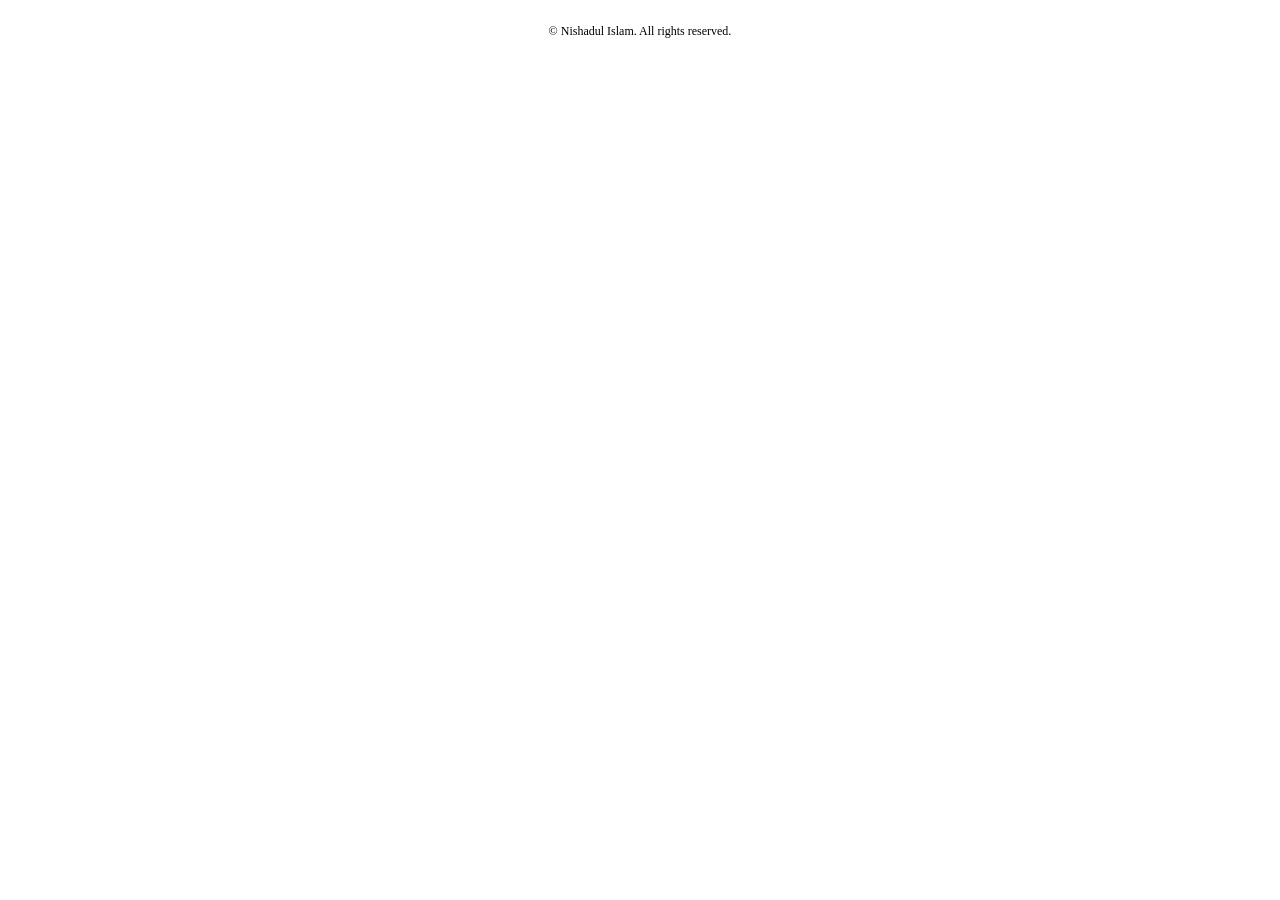
<file: src/template.html>
<!doctype html>
<html lang="en">
<head>
<meta charset="utf-8">
<meta name="viewport" content="width=device-width, initial-scale=1">
<title>BDAL Lab 4 Trainer — Weather CSV + Pig, hands-on</title>
<meta name="description" content="Type-to-learn trainer for the BDAL Hadoop labs: cluster startup, HDFS commands (Lab 2) and MapReduce matrix multiplication (Lab 3), in a simulated terminal. Pick your OS and drill the real commands.">
<link rel="icon" href="data:image/svg+xml,%3Csvg xmlns='http://www.w3.org/2000/svg' viewBox='0 0 32 32'%3E%3Crect width='32' height='32' rx='6' fill='%23F2B705'/%3E%3Ctext x='6' y='23' font-family='monospace' font-size='18' font-weight='bold' fill='%2320262E'%3E%24_%3C/text%3E%3C/svg%3E">
<style>
/*INLINE:STYLE*/
</style>
</head>
<body>
<div id="app"></div>
<footer style="text-align:center;font-size:12px;color:var(--muted);padding:16px 16px 28px">© Nishadul Islam. All rights reserved.</footer>
<script>
/*INLINE:ENGINE*/
</script>
<script>
/*INLINE:LESSONS*/
</script>
<script>
/*INLINE:APP*/
</script>
</body>
</html>
</file>
